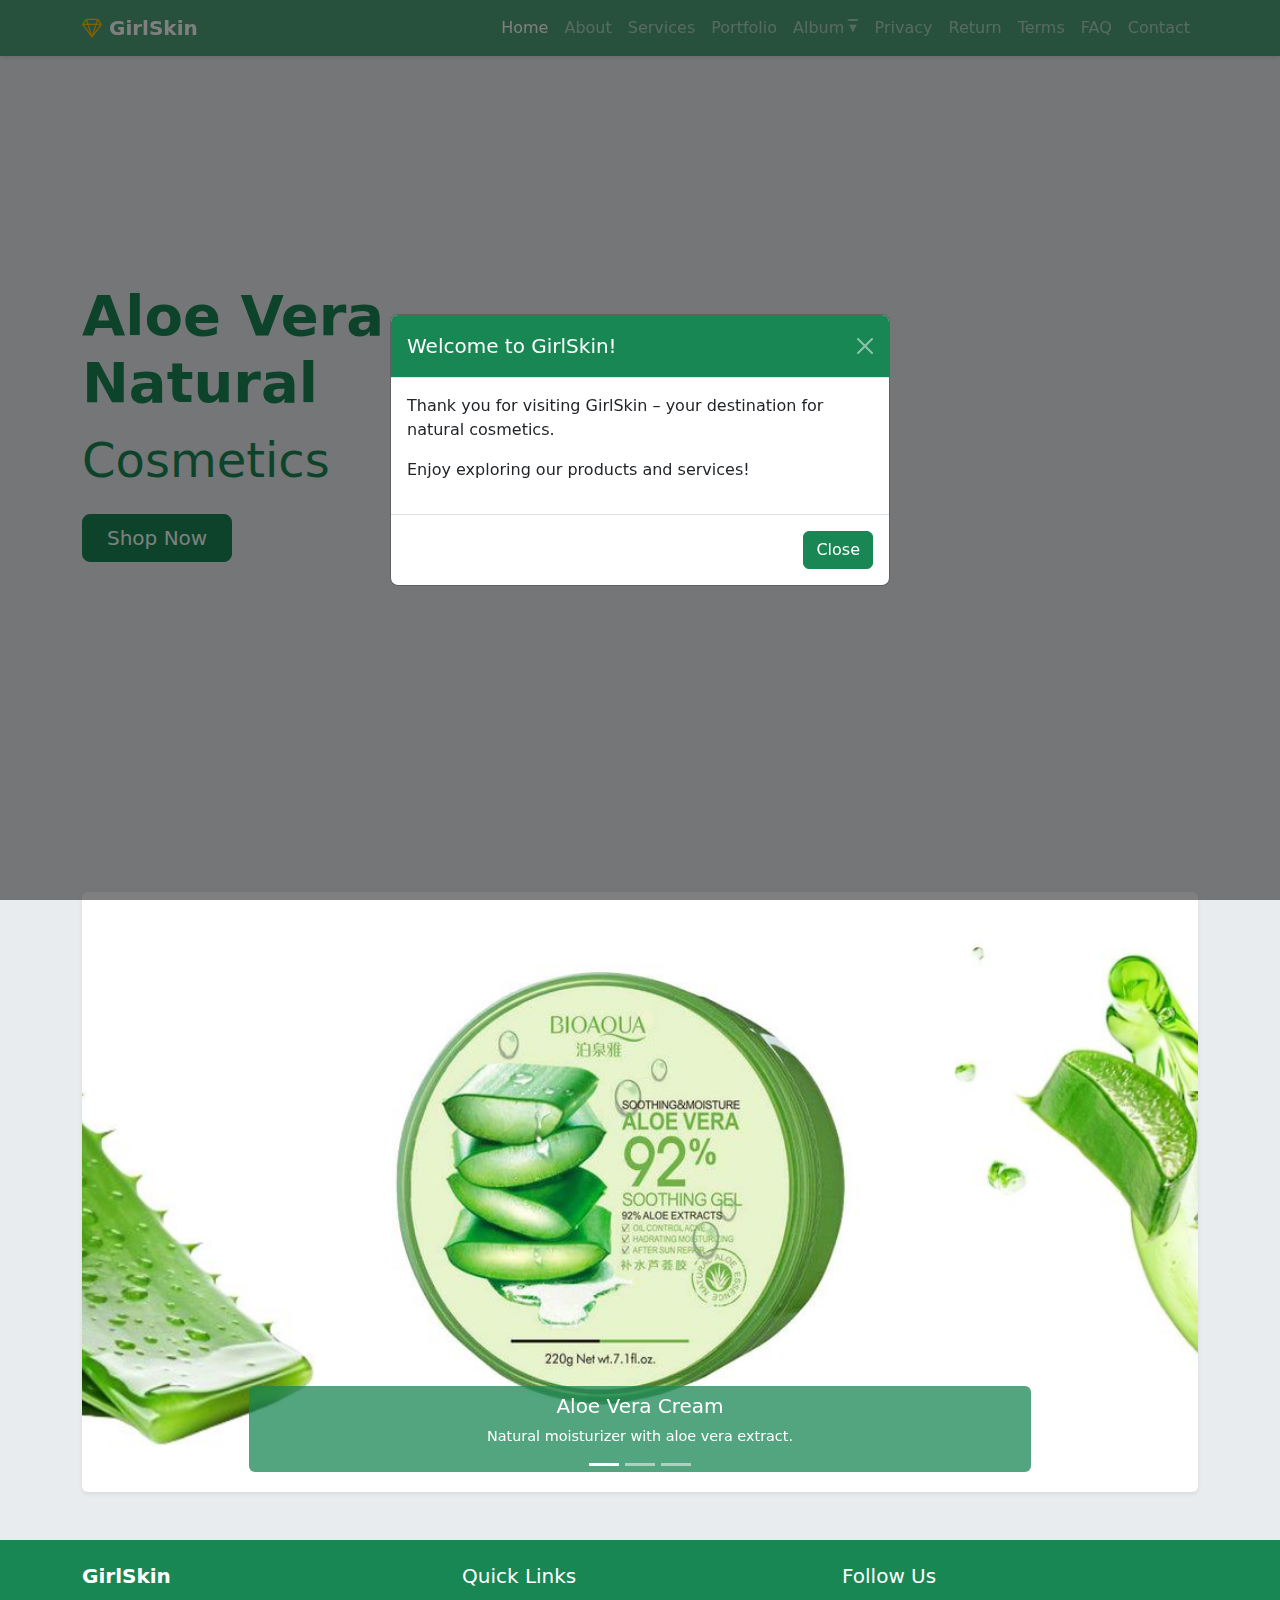
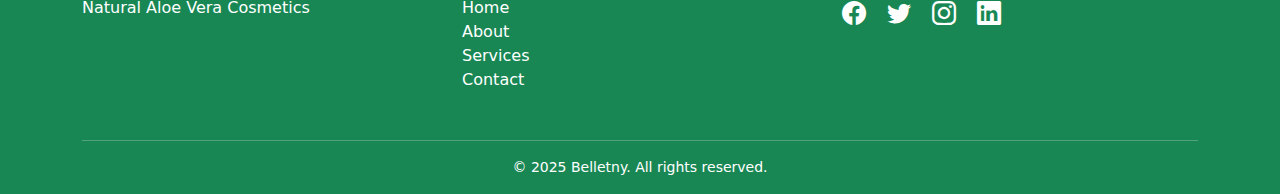
<file: index.html>
<!DOCTYPE html>
<html lang="en">
<head>
  <meta charset="UTF-8" />
  <meta name="viewport" content="width=device-width, initial-scale=1.0" />
  <title>GirlSkin - Home</title>
  <link href="https://cdn.jsdelivr.net/npm/bootstrap@5.3.0/dist/css/bootstrap.min.css" rel="stylesheet">
  <link href="https://cdn.jsdelivr.net/npm/bootstrap-icons@1.10.0/font/bootstrap-icons.css" rel="stylesheet">
  <link rel="stylesheet" href="css/style.css">

</head>
<body>

  <!-- Navbar -->
  <nav class="navbar navbar-expand-lg navbar-light navbar-dark bg-success bg-opacity-75 shadow-sm fixed-top">
    <div class="container">
      <a class="navbar-brand fw-bold text-white" href="index.html">
        <i class="bi bi-gem text-warning"></i> GirlSkin
      </a>
      <button class="navbar-toggler" type="button" data-bs-toggle="collapse" data-bs-target="#navbarNav">
        <span class="navbar-toggler-icon"></span>
      </button>
      <div class="collapse navbar-collapse justify-content-end" id="navbarNav">
         <ul class="navbar-nav">
          <li class="nav-item"><a class="nav-link active" href="index.html">Home</a></li>
          <li class="nav-item"><a class="nav-link" href="about.html">About</a></li>
          <li class="nav-item"><a class="nav-link" href="services.html">Services</a></li>
          <li class="nav-item"><a class="nav-link" href="portfolio.html">Portfolio</a></li>
           <li class="nav-item dropdown">
          <a class="nav-link dropdown-toggle" href="#">Album</a>
          <div class="dropdown-menu">
            <a href="album.html#aloe-vera">Aloe Vera</a>
            <a href="album.html#green-tea">Green Tea</a>
            <a href="album.html#snail-mucus" >Snail mucus</a>
          </div>
        </li>
          <li class="nav-item"><a class="nav-link" href="privacy.html">Privacy</a></li>
          <li class="nav-item"><a class="nav-link" href="return.html">Return</a></li>
          <li class="nav-item"><a class="nav-link" href="terms.html">Terms</a></li>
          <li class="nav-item"><a class="nav-link" href="faq.html">FAQ</a></li>
          <li class="nav-item"><a class="nav-link" href="contact.html">Contact</a></li>
        </ul>
      </div>
    </div>
  </nav>

  <main>
    <!-- Hero Section -->
    <section id="home" class="hero-section d-flex align-items-center">
      <div class="container">
        <div class="row align-items-center">
          <div class="col-lg-6">
            <h1 class="display-4 fw-bold mb-3 text-success">Aloe Vera Natural</h1>
            <h2 class="display-5 mb-4 text-success">Cosmetics</h2>
            <a href="contact.html" class="btn btn-success btn-lg px-4 py-2">Shop Now</a>
          </div>
          <div class="col-lg-6">
            <img src="imags/girrl skin.png" alt="Hero Image" class="img-fluid rounded-3 shadow-lg">
          </div>
        </div>
      </div>
    </section>

    <!-- Carousel Section -->
    <section class="container my-5">
      <div id="productCarousel" class="carousel slide" data-bs-ride="carousel">
        <div class="carousel-indicators">
          <button type="button" data-bs-target="#productCarousel" data-bs-slide-to="0" class="active" aria-current="true" aria-label="Slide 1"></button>
          <button type="button" data-bs-target="#productCarousel" data-bs-slide-to="1" aria-label="Slide 2"></button>
          <button type="button" data-bs-target="#productCarousel" data-bs-slide-to="2" aria-label="Slide 3"></button>
        </div>
        <div class="carousel-inner rounded shadow-sm">
          <div class="carousel-item active">
            <img src="imags/Face Careeee.png" class="d-block w-100" alt="Aloe Vera Cream">
            <div class="carousel-caption d-none d-md-block bg-success bg-opacity-75 rounded p-2">
              <h5>Aloe Vera Cream</h5>
              <p>Natural moisturizer with aloe vera extract.</p>
            </div>
          </div>
          <div class="carousel-item">
            <img src="imags/Untitled.png" class="d-block w-100" alt="Snail Repair BB Cream">
            <div class="carousel-caption d-none d-md-block bg-success bg-opacity-75 rounded p-2">
              <h5>Snail Repair BB Cream</h5>
              <p>Multitasking BB cream with high sun protection.</p>
            </div>
          </div>
          <div class="carousel-item">
            <img src="imags/TeaGreen.png" class="d-block w-100" alt="Green Tea Exfoliating Liquid">
            <div class="carousel-caption d-none d-md-block bg-success bg-opacity-75 rounded p-2">
              <h5>Green Tea Exfoliating Liquid</h5>
              <p>Lightweight exfoliating liquid with green tea enzyme.</p>
            </div>
          </div>
        </div>
        <button class="carousel-control-prev" type="button" data-bs-target="#productCarousel" data-bs-slide="prev">
          <span class="carousel-control-prev-icon" aria-hidden="true"></span>
          <span class="visually-hidden">Previous</span>
        </button>
        <button class="carousel-control-next" type="button" data-bs-target="#productCarousel" data-bs-slide="next">
          <span class="carousel-control-next-icon" aria-hidden="true"></span>
          <span class="visually-hidden">Next</span>
        </button>
      </div>
    </section>
  </main>

  <!-- مودال ترحيبي -->
  <div class="modal fade" id="welcomeModal" tabindex="-1" aria-labelledby="welcomeModalLabel" aria-hidden="true">
    <div class="modal-dialog modal-dialog-centered">
      <div class="modal-content">
        <div class="modal-header bg-success text-white">
          <h5 class="modal-title" id="welcomeModalLabel">Welcome to GirlSkin!</h5>
          <button type="button" class="btn-close btn-close-white" data-bs-dismiss="modal" aria-label="Close"></button>
        </div>
        <div class="modal-body">
          <p>Thank you for visiting GirlSkin – your destination for natural cosmetics.</p>
          <p>Enjoy exploring our products and services!</p>
        </div>
        <div class="modal-footer">
          <button type="button" class="btn btn-success" data-bs-dismiss="modal">Close</button>
        </div>
      </div>
    </div>
  </div>

  <footer class="bg-success text-white pt-4 pb-3 mt-5">
    <div class="container">
      <div class="row">
        
        <div class="col-md-4 mb-3">
          <h5 class="fw-bold"> GirlSkin</h5>
          <p>Natural Aloe Vera Cosmetics</p>
        </div>

     
        <div class="col-md-4 mb-3">
          <h5>Quick Links</h5>
          <ul class="list-unstyled">
            <li><a href="index.html" class="text-white text-decoration-none">Home</a></li>
            <li><a href="about.html" class="text-white text-decoration-none">About</a></li>
            <li><a href="services.html" class="text-white text-decoration-none">Services</a></li>
            <li><a href="contact.html" class="text-white text-decoration-none">Contact</a></li>
          </ul>
        </div>

      
        <div class="col-md-4 mb-3">
          <h5>Follow Us</h5>
          <a href="#" class="text-white fs-4 me-3"><i class="bi bi-facebook"></i></a>
          <a href="#" class="text-white fs-4 me-3"><i class="bi bi-twitter"></i></a>
          <a href="#" class="text-white fs-4 me-3"><i class="bi bi-instagram"></i></a>
          <a href="#" class="text-white fs-4"><i class="bi bi-linkedin"></i></a>
        </div>
      </div>
      <hr class="border-top border-light" />
      <div class="text-center small">
        &copy; 2025 Belletny. All rights reserved.
      </div>
    </div>
  </footer>

  <!-- Bootstrap JS Bundle -->
  <script src="https://cdn.jsdelivr.net/npm/bootstrap@5.3.0/dist/js/bootstrap.bundle.min.js"></script>

  <script>
    // افتح المودال تلقائياً عند تحميل الصفحة
    window.addEventListener('load', () => {
      let welcomeModal = new bootstrap.Modal(document.getElementById('welcomeModal'));
      welcomeModal.show();
    });
  </script>

</body>
</html>
</file>
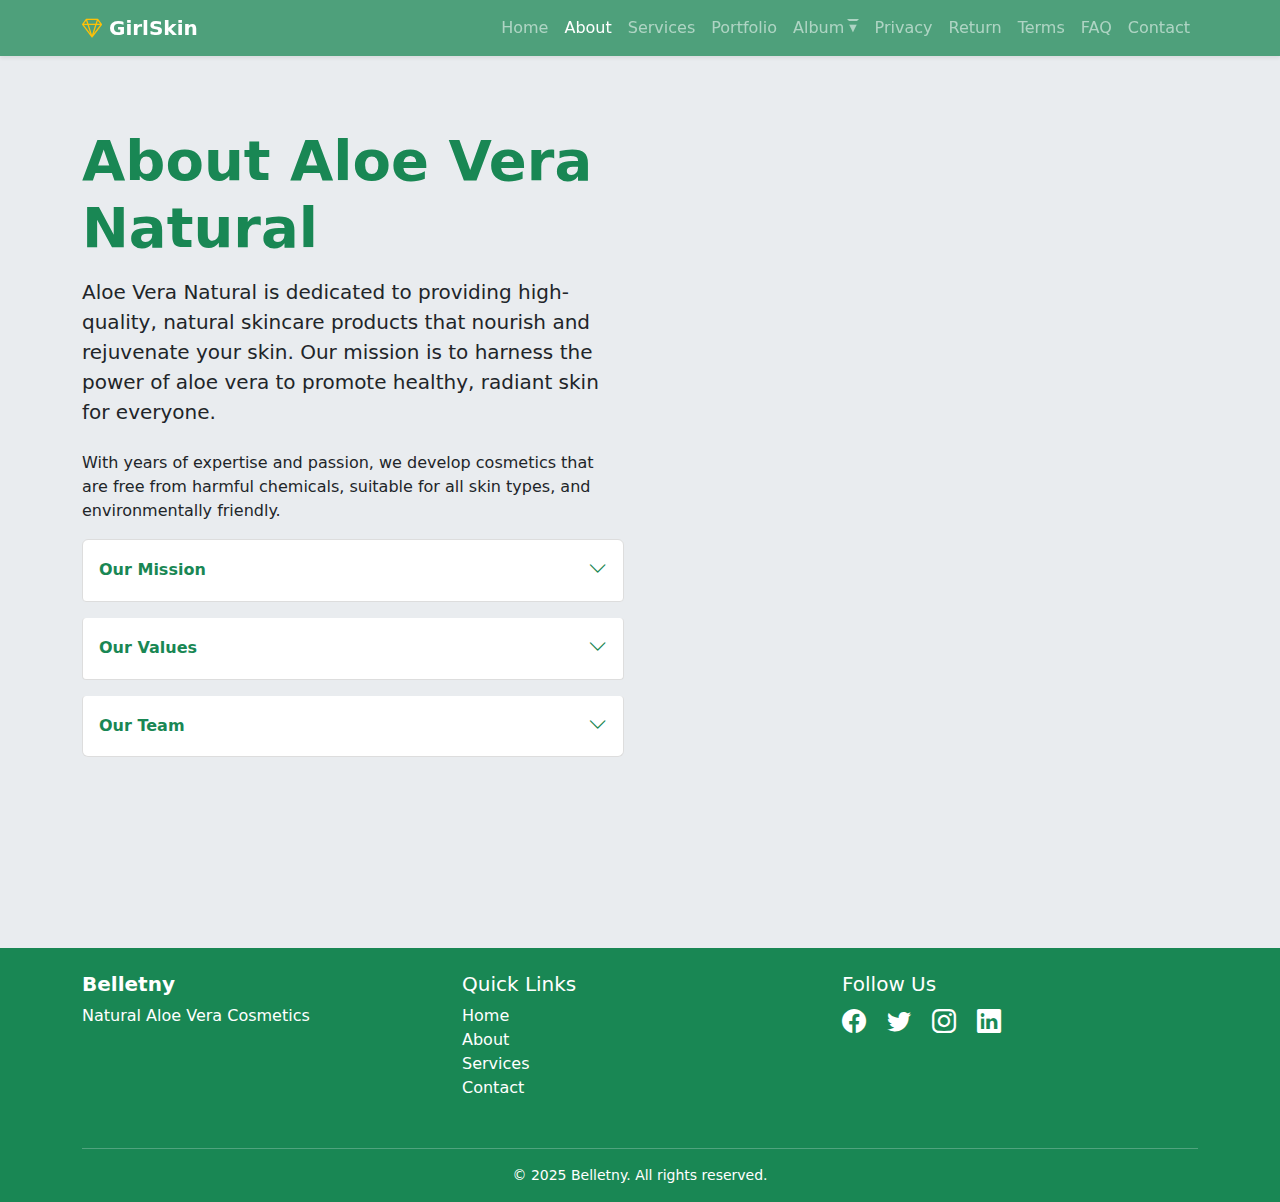
<file: about.html>
<!DOCTYPE html>
<html lang="en">
<head>
  <meta charset="UTF-8" />
  <meta name="viewport" content="width=device-width, initial-scale=1" />
  <title>About - Aloe Vera Natural</title>

  <link href="https://cdn.jsdelivr.net/npm/bootstrap@5.3.0/dist/css/bootstrap.min.css" rel="stylesheet" />

  <link href="https://cdn.jsdelivr.net/npm/bootstrap-icons@1.10.0/font/bootstrap-icons.css" rel="stylesheet" />

  <link rel="stylesheet" href="css/style.css">
</head>
<body>


  <nav class="navbar navbar-expand-lg navbar-light navbar-dark bg-success bg-opacity-75 shadow-sm fixed-top">
    <div class="container">
      <a class="navbar-brand fw-bold text-white" href="index.html">
        <i class="bi bi-gem text-warning"></i> GirlSkin
      </a>
      <button class="navbar-toggler" type="button" data-bs-toggle="collapse" data-bs-target="#navbarNav">
        <span class="navbar-toggler-icon"></span>
      </button>
      <div class="collapse navbar-collapse justify-content-end" id="navbarNav">
        <ul class="navbar-nav">
          <li class="nav-item"><a class="nav-link" href="index.html">Home</a></li>
<li class="nav-item"><a class="nav-link active" href="about.html">About</a></li>
          <li class="nav-item"><a class="nav-link" href="services.html">Services</a></li>
          <li class="nav-item"><a class="nav-link" href="portfolio.html">Portfolio</a></li>
           <li class="nav-item dropdown">
          <a class="nav-link dropdown-toggle" href="#">Album</a>
          <div class="dropdown-menu">
            <a href="album.html#aloe-vera">Aloe Vera</a>
            <a href="album.html#green-tea">Green Tea</a>
            <a href="album.html#snail-mucus" >Snail mucus</a>
          </div>
        </li>
          <li class="nav-item"><a class="nav-link" href="privacy.html">Privacy</a></li>
          <li class="nav-item"><a class="nav-link" href="return.html">Return</a></li>
          <li class="nav-item"><a class="nav-link" href="terms.html">Terms</a></li>
          <li class="nav-item"><a class="nav-link" href="faq.html">FAQ</a></li>
          <li class="nav-item"><a class="nav-link" href="contact.html">Contact</a></li>
        </ul>
      </div>
    </div>
  </nav>


  <section id="about" class="about-section d-flex align-items-center min-vh-100">
    <div class="container">
      <div class="row align-items-center">
        <div class="col-lg-6">
          <h1 class="display-4 fw-bold mb-3 text-success">About Aloe Vera Natural</h1>
          <p class="lead mb-4">
            Aloe Vera Natural is dedicated to providing high-quality, natural skincare products that nourish and rejuvenate your skin. 
            Our mission is to harness the power of aloe vera to promote healthy, radiant skin for everyone.
          </p>
          <p>
            With years of expertise and passion, we develop cosmetics that are free from harmful chemicals, suitable for all skin types, and environmentally friendly.
          </p>

        
          <div class="accordion">
            <div class="accordion-item">
              <input type="checkbox" id="mission" />
              <label for="mission">
                <span>Our Mission</span>
                <i class="bi bi-chevron-down"></i>
              </label>
              <div class="content">
                We strive to bring natural beauty to everyone by producing eco-friendly skincare products made from aloe vera and other organic ingredients.
              </div>
            </div>
            <div class="accordion-item">
              <input type="checkbox" id="values" />
              <label for="values">
                <span>Our Values</span>
                <i class="bi bi-chevron-down"></i>
              </label>
              <div class="content">
                Quality, transparency, sustainability, and customer satisfaction are at the core of everything we do.
              </div>
            </div>
            <div class="accordion-item">
              <input type="checkbox" id="team" />
              <label for="team">
                <span>Our Team</span>
                <i class="bi bi-chevron-down"></i>
              </label>
              <div class="content">
                A passionate group of skincare experts, botanists, and product developers committed to your skin’s health.
              </div>
            </div>
          </div>
        
        </div>

        <div class="col-lg-6">
          <img src="imags/Alovera gel.jpg" alt="About Aloe Vera" class="img-fluid rounded-3  shadow-lg">
        </div>
      </div>
    </div>
  </section>

<footer class="bg-success text-white pt-4 pb-3 mt-5">
  <div class="container">
    <div class="row">
  
      <div class="col-md-4 mb-3">
        <h5 class="fw-bold">Belletny</h5>
        <p>Natural Aloe Vera Cosmetics</p>
      </div>

     
      <div class="col-md-4 mb-3">
        <h5>Quick Links</h5>
        <ul class="list-unstyled">
          <li><a href="index.html" class="text-white text-decoration-none">Home</a></li>
          <li><a href="about.html" class="text-white text-decoration-none">About</a></li>
          <li><a href="services.html" class="text-white text-decoration-none">Services</a></li>
          <li><a href="contact.html" class="text-white text-decoration-none">Contact</a></li>
        </ul>
      </div>

     
      <div class="col-md-4 mb-3">
        <h5>Follow Us</h5>
        <a href="#" class="text-white fs-4 me-3"><i class="bi bi-facebook"></i></a>
        <a href="#" class="text-white fs-4 me-3"><i class="bi bi-twitter"></i></a>
        <a href="#" class="text-white fs-4 me-3"><i class="bi bi-instagram"></i></a>
        <a href="#" class="text-white fs-4"><i class="bi bi-linkedin"></i></a>
      </div>
    </div>
    <hr class="border-top border-light" />
    <div class="text-center small">
      &copy; 2025 Belletny. All rights reserved.
    </div>
  </div>
</footer>
<script src="https://cdn.jsdelivr.net/npm/bootstrap@5.3.0/dist/js/bootstrap.bundle.min.js"></script>

</body>
</html>
</file>
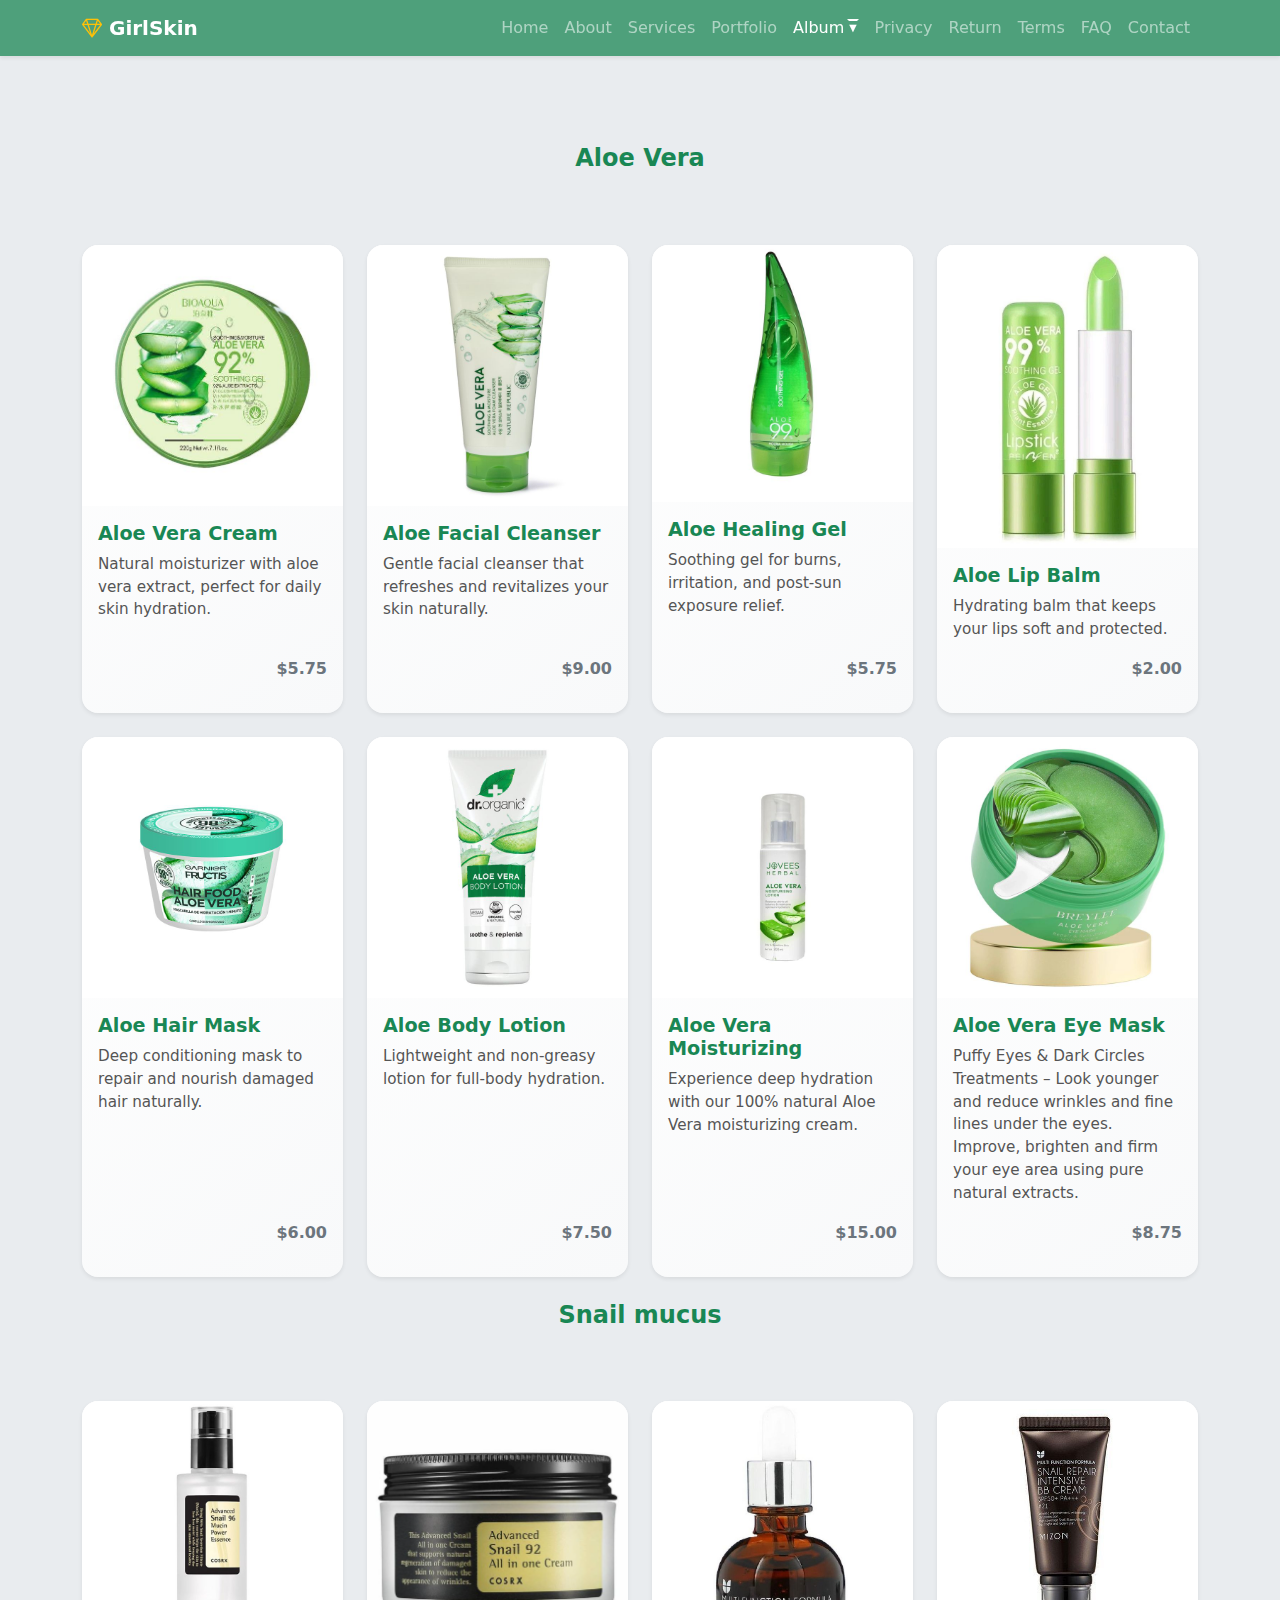
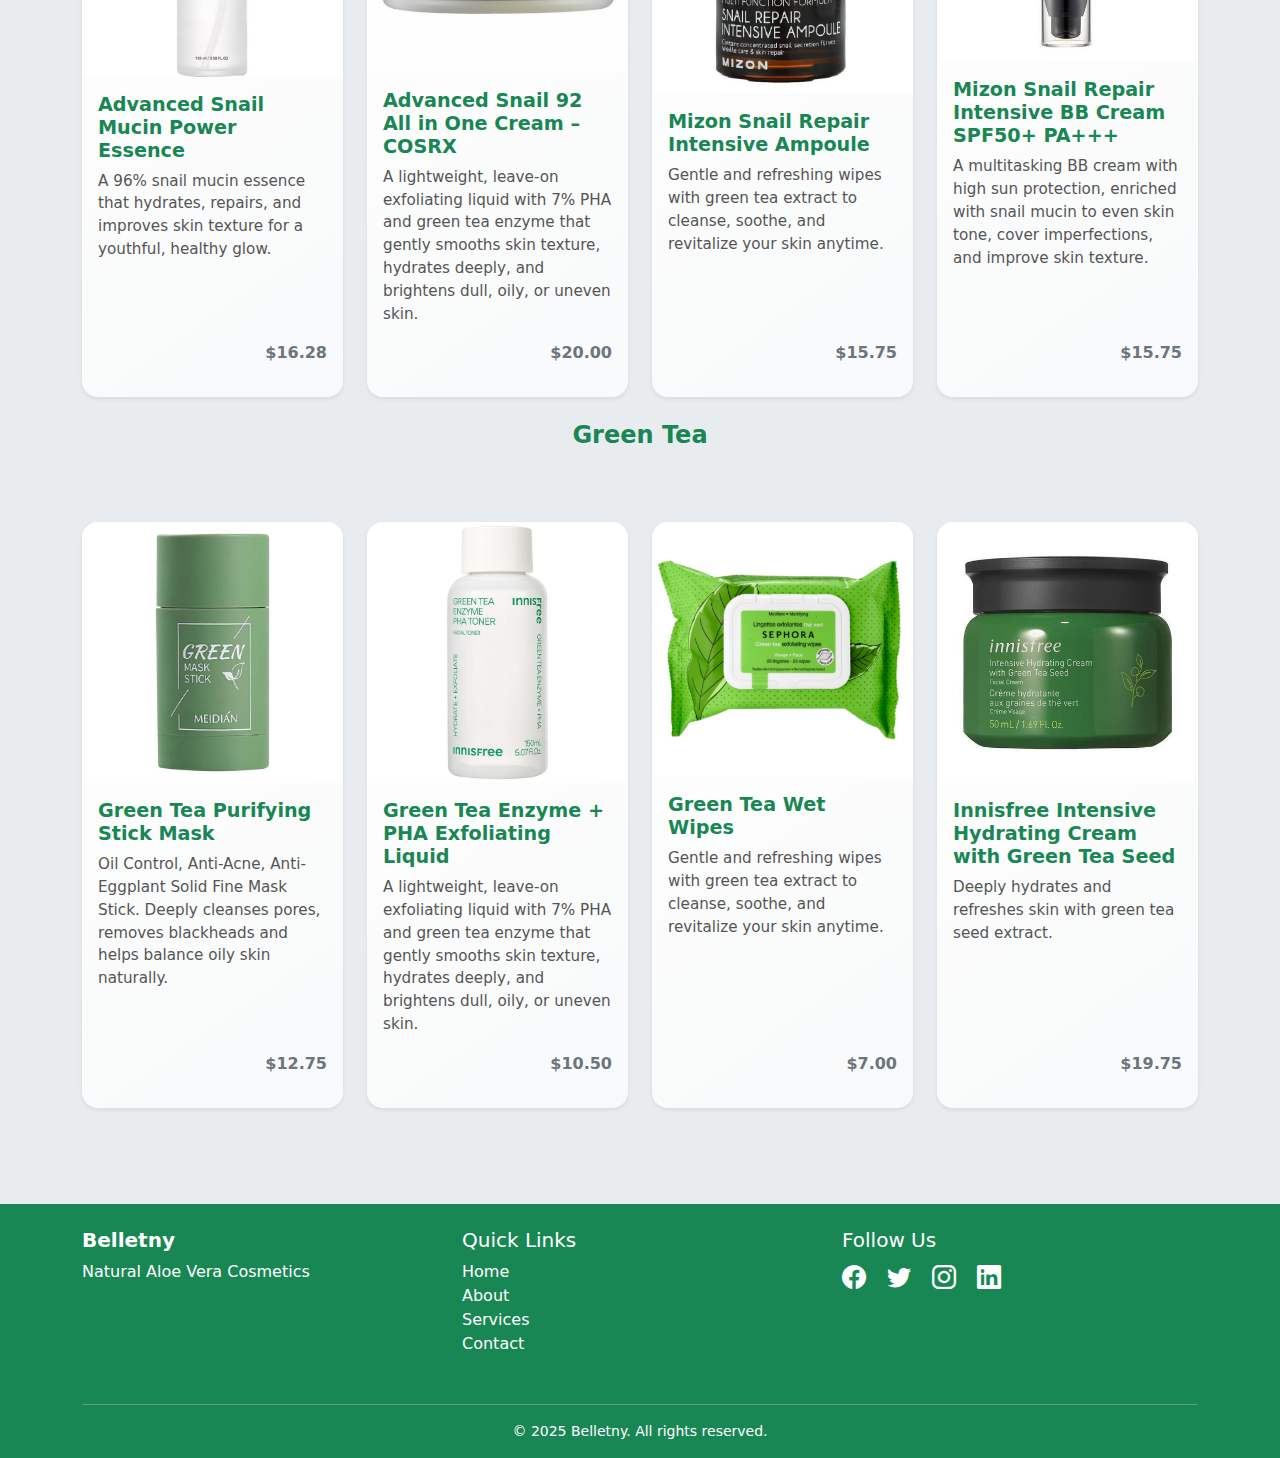
<file: album.html>
<!DOCTYPE html>
<html lang="en">
<head>
  <meta charset="UTF-8" />
  <meta name="viewport" content="width=device-width, initial-scale=1.0" />
  <title>GirlSkin - Album</title>
  <link href="https://cdn.jsdelivr.net/npm/bootstrap@5.3.0/dist/css/bootstrap.min.css" rel="stylesheet">
  <link href="https://cdn.jsdelivr.net/npm/bootstrap-icons@1.10.0/font/bootstrap-icons.css" rel="stylesheet">
  <link rel="stylesheet" href="css/style.css" />
</head>
<body>

<!-- Navbar -->
<nav class="navbar navbar-expand-lg navbar-light navbar-dark bg-success bg-opacity-75 shadow-sm fixed-top">
  <div class="container">
    <a class="navbar-brand fw-bold text-white" href="index.html">
      <i class="bi bi-gem text-warning"></i> GirlSkin
    </a>
    <button class="navbar-toggler" type="button" data-bs-toggle="collapse" data-bs-target="#navbarNav">
      <span class="navbar-toggler-icon"></span>
    </button>
    <div class="collapse navbar-collapse justify-content-end" id="navbarNav">
      <ul class="navbar-nav">
        <li class="nav-item"><a class="nav-link" href="index.html">Home</a></li>
        <li class="nav-item"><a class="nav-link" href="about.html">About</a></li>
        <li class="nav-item"><a class="nav-link" href="services.html">Services</a></li>
        <li class="nav-item"><a class="nav-link" href="portfolio.html">Portfolio</a></li>
         <li class="nav-item dropdown">
          <a class="nav-link dropdown-toggle nav-link active" href="#">Album</a>
          <div class="dropdown-menu">
            <a href="album.html#aloe-vera">Aloe Vera</a>
            <a href="album.html#green-tea">Green Tea</a>
            <a href="album.html#snail-mucus" >Snail mucus</a>
          </div>
        </li>

        <li class="nav-item"><a class="nav-link" href="privacy.html">Privacy</a></li>
        <li class="nav-item"><a class="nav-link" href="return.html">Return</a></li>
        <li class="nav-item"><a class="nav-link" href="terms.html">Terms</a></li>
        <li class="nav-item"><a class="nav-link" href="faq.html">FAQ</a></li>
        <li class="nav-item"><a class="nav-link" href="contact.html">Contact</a></li>
      </ul>
    </div>
  </div>
</nav>
<section class="pt-5 mt-5" >
  <div class="container py-5">
    <div class="row g-4">
     <h4 id="aloe-vera" class="text-center fw-bold text-success mb-5">Aloe Vera</h4>
      <!-- Item 1 -->
      <div class="col-md-3">
        <div class="card shadow-sm h-100">
          <img src="imags/Aloe Vera Cream.png" class="card-img-top" alt="Product 1">
          <div class="card-body d-flex flex-column">
            <h5 class="card-title text-success">Aloe Vera Cream</h5>
            <p class="card-text">Natural moisturizer with aloe vera extract, perfect for daily skin hydration.</p>
            <p class="fw-bold text-end text-secondary mt-auto">$5.75</p>

          </div>
        </div>
      </div>

      <!-- Item 2 -->
      <div class="col-md-3">
        <div class="card shadow-sm h-100">
          <img src="imags\Aloe Facial Cleanser.png" class="card-img-top" alt="Product 2">
          <div class="card-body d-flex flex-column">
            <h5 class="card-title text-success">Aloe Facial Cleanser</h5>
            <p class="card-text">Gentle facial cleanser that refreshes and revitalizes your skin naturally.</p>
            <p class="fw-bold text-end text-secondary mt-auto">$9.00</p>

          </div>
        </div>
      </div>

      <!-- Item 3 -->
      <div class="col-md-3">
        <div class="card shadow-sm h-100">
          <img src="imags/Aloe Healing Gel.png" class="card-img-top" alt="Product 3">
          <div class="card-body d-flex flex-column">
            <h5 class="card-title text-success">Aloe Healing Gel</h5>
            <p class="card-text">Soothing gel for burns, irritation, and post-sun exposure relief.</p>
            <p class="fw-bold text-end text-secondary mt-auto">$5.75</p>

          </div>
        </div>
      </div>

      <!-- Item 4 -->
      <div class="col-md-3">
        <div class="card shadow-sm h-100">
          <img src="imags/Aloe Lip Balm.png" class="card-img-top" alt="Product 4">
          <div class="card-body d-flex flex-column">
            <h5 class="card-title text-success">Aloe Lip Balm</h5>
            <p class="card-text">Hydrating balm that keeps your lips soft and protected.</p>
            <p class="fw-bold text-end text-secondary mt-auto">$2.00</p>

          </div>
        </div>
      </div>

      <!-- Item 5 -->
      <div class="col-md-3">
        <div class="card shadow-sm h-100">
          <img src="imags/Aloe Hair Mask.png" class="card-img-top" alt="Product 5">
          <div class="card-body d-flex flex-column">
            <h5 class="card-title text-success">Aloe Hair Mask</h5>
            <p class="card-text">Deep conditioning mask to repair and nourish damaged hair naturally.</p>
            <p class="fw-bold text-end text-secondary mt-auto">$6.00</p>

          </div>
        </div>
      </div>

      <!-- Item 6 -->
      <div class="col-md-3">
        <div class="card shadow-sm h-100">
          <img src="imags/Aloe Body Lotion.png" class="card-img-top" alt="Product 6">
          <div class="card-body d-flex flex-column">
            <h5 class="card-title text-success">Aloe Body Lotion</h5>
            <p class="card-text">Lightweight and non-greasy lotion for full-body hydration.</p>
            <p class="fw-bold text-end text-secondary mt-auto">$7.50</p>

          </div>
        </div>
      </div>
       <div class="col-md-3">
        <div class="card shadow-sm h-100">
          <img src="imags/Aloe Vera Moisturizing.png" class="card-img-top" alt="Product 6">
          <div class="card-body d-flex flex-column">
            <h5 class="card-title text-success">Aloe Vera Moisturizing</h5>
            <p class="card-text">Experience deep hydration with our 100% natural Aloe Vera moisturizing cream.</p>
            <p class="fw-bold text-end text-secondary mt-auto">$15.00</p>

          </div>
        </div>
      </div>
       <div class="col-md-3">
        <div class="card shadow-sm h-100">
          <img src="imags/Aloe Vera Eye Mask .png" class="card-img-top" alt="Product 6">
          <div class="card-body d-flex flex-column">
            <h5 class="card-title text-success">Aloe Vera Eye Mask </h5>
            <p class="card-text">      Puffy Eyes & Dark Circles Treatments – Look younger and reduce wrinkles and fine lines under the eyes. Improve, brighten and firm your eye area using pure natural extracts.</p>
            <p class="fw-bold text-end text-secondary mt-auto">$8.75</p>

          </div>
        </div>
      </div>



<h4 id="snail-mucus"  class="text-center fw-bold text-success mb-5">Snail mucus</h4>
      <!-- Item 1 -->
      <div class="col-md-3">
        <div class="card shadow-sm h-100">
          <img src="imags/Advanced Snail Mucin Power Essence.png" class="card-img-top" alt="Product 1">
          <div class="card-body d-flex flex-column">
            <h5 class="card-title text-success">Advanced Snail Mucin Power Essence</h5>
            <p class="card-text"> A 96% snail mucin essence that hydrates, repairs, and improves skin texture for a youthful, healthy glow.</p>
            <p class="fw-bold text-end text-secondary mt-auto">$16.28</p>

          </div>
        </div>
      </div>

      <!-- Item 2 -->
      <div class="col-md-3">
        <div class="card shadow-sm h-100">
          <img src="imags\Advanced Snail 92 All in One Cream – COSRX.png" class="card-img-top" alt="Product 2">
          <div class="card-body d-flex flex-column">
            <h5 class="card-title text-success">Advanced Snail 92 All in One Cream – COSRX</h5>
            <p class="card-text">A lightweight, leave-on exfoliating liquid with 7% PHA and green tea enzyme that gently smooths skin texture, hydrates deeply, and brightens dull, oily, or uneven skin.</p>
            <p class="fw-bold text-end text-secondary mt-auto">$20.00</p>

          </div>
        </div>
      </div>

      <!-- Item 3 -->
      <div class="col-md-3">
        <div class="card shadow-sm h-100">
          <img src="imags/Mizon Snail Repair Intensive Ampoule.png" class="card-img-top" alt="Product 3">
          <div class="card-body d-flex flex-column">
            <h5 class="card-title text-success">Mizon Snail Repair Intensive Ampoule</h5>
            <p class="card-text">Gentle and refreshing wipes with green tea extract to cleanse, soothe, and revitalize your skin anytime.</p>
            <p class="fw-bold text-end text-secondary mt-auto">$15.75</p>

          </div>
        </div>
      </div>

      <!-- Item 4 -->
      <div class="col-md-3">
        <div class="card shadow-sm h-100">
          <img src="imags/Mizon Snail Repair Intensive BB Cream SPF50+ PA+++.png" class="card-img-top" alt="Product 3">
          <div class="card-body d-flex flex-column">
            <h5 class="card-title text-success">Mizon Snail Repair Intensive BB Cream SPF50+ PA+++</h5>
            <p class="card-text">A multitasking BB cream with high sun protection, enriched with snail mucin to even skin tone, cover imperfections, and improve skin texture.</p>
            <p class="fw-bold text-end text-secondary mt-auto">$15.75</p>

          </div>
        </div>
      </div>


      
<h4 id="green-tea" class="text-center fw-bold text-success mb-5">Green Tea</h4>
 <!-- Item 1 -->
<div class="col-md-3">
  <div class="card shadow-sm h-100">
    <img src="imags/Green Tea Purifying Stick Mask.png" class="card-img-top" alt="Product 1">
    <div class="card-body d-flex flex-column">
      <h5 class="card-title text-success">Green Tea Purifying Stick Mask</h5>
      <p class="card-text">
        Oil Control, Anti-Acne, Anti-Eggplant Solid Fine Mask Stick. Deeply cleanses pores, removes blackheads and helps balance oily skin naturally.
      </p>
      <p class="fw-bold text-end text-secondary mt-auto">$12.75</p>
    </div>
  </div>
</div>

<!-- Item 2 -->
<div class="col-md-3">
  <div class="card shadow-sm h-100">
    <img src="imags/Green Tea Enzyme + PHA Exfoliating Liquid.png" class="card-img-top" alt="Product 2">
    <div class="card-body d-flex flex-column">
      <h5 class="card-title text-success">Green Tea Enzyme + PHA Exfoliating Liquid</h5>
      <p class="card-text">
        A lightweight, leave-on exfoliating liquid with 7% PHA and green tea enzyme that gently smooths skin texture, hydrates deeply, and brightens dull, oily, or uneven skin.
      </p>
      <p class="fw-bold text-end text-secondary mt-auto">$10.50</p>
    </div>
  </div>
</div>

<!-- Item 3 -->
<div class="col-md-3">
  <div class="card shadow-sm h-100">
    <img src="imags/Green Tea Wet Wipes.png" class="card-img-top" alt="Product 3">
    <div class="card-body d-flex flex-column">
      <h5 class="card-title text-success">Green Tea Wet Wipes</h5>
      <p class="card-text">
        Gentle and refreshing wipes with green tea extract to cleanse, soothe, and revitalize your skin anytime.
      </p>
      <p class="fw-bold text-end text-secondary mt-auto">$7.00</p>
    </div>
  </div>
</div>

<!-- Item 4 -->
<div class="col-md-3">
  <div class="card shadow-sm h-100">
    <img src="imags/Cream with Green Tea Seed.png" class="card-img-top" alt="Product 4">
    <div class="card-body d-flex flex-column">
      <h5 class="card-title text-success">Innisfree Intensive Hydrating Cream with Green Tea Seed</h5>
      <p class="card-text">
        Deeply hydrates and refreshes skin with green tea seed extract.
      </p>
      <p class="fw-bold text-end text-secondary mt-auto">$19.75</p>
    </div>
  </div>
</div>


    </div>
  </div>
</section>

<!-- Footer -->
<footer class="bg-success text-white pt-4 pb-3 mt-5">
  <div class="container">
    <div class="row">
      <div class="col-md-4 mb-3">
        <h5 class="fw-bold">Belletny</h5>
        <p>Natural Aloe Vera Cosmetics</p>
      </div>
      <div class="col-md-4 mb-3">
        <h5>Quick Links</h5>
        <ul class="list-unstyled">
          <li><a href="index.html" class="text-white text-decoration-none">Home</a></li>
          <li><a href="about.html" class="text-white text-decoration-none">About</a></li>
          <li><a href="services.html" class="text-white text-decoration-none">Services</a></li>
          <li><a href="contact.html" class="text-white text-decoration-none">Contact</a></li>
        </ul>
      </div>
      <div class="col-md-4 mb-3">
        <h5>Follow Us</h5>
        <a href="#" class="text-white fs-4 me-3"><i class="bi bi-facebook"></i></a>
        <a href="#" class="text-white fs-4 me-3"><i class="bi bi-twitter"></i></a>
        <a href="#" class="text-white fs-4 me-3"><i class="bi bi-instagram"></i></a>
        <a href="#" class="text-white fs-4"><i class="bi bi-linkedin"></i></a>
      </div>
    </div>
    <hr class="border-top border-light" />
    <div class="text-center small">
      &copy; 2025 Belletny. All rights reserved.
    </div>
  </div>
</footer>
<script src="https://cdn.jsdelivr.net/npm/bootstrap@5.3.0/dist/js/bootstrap.bundle.min.js"></script>

</body>
</html>
</file>
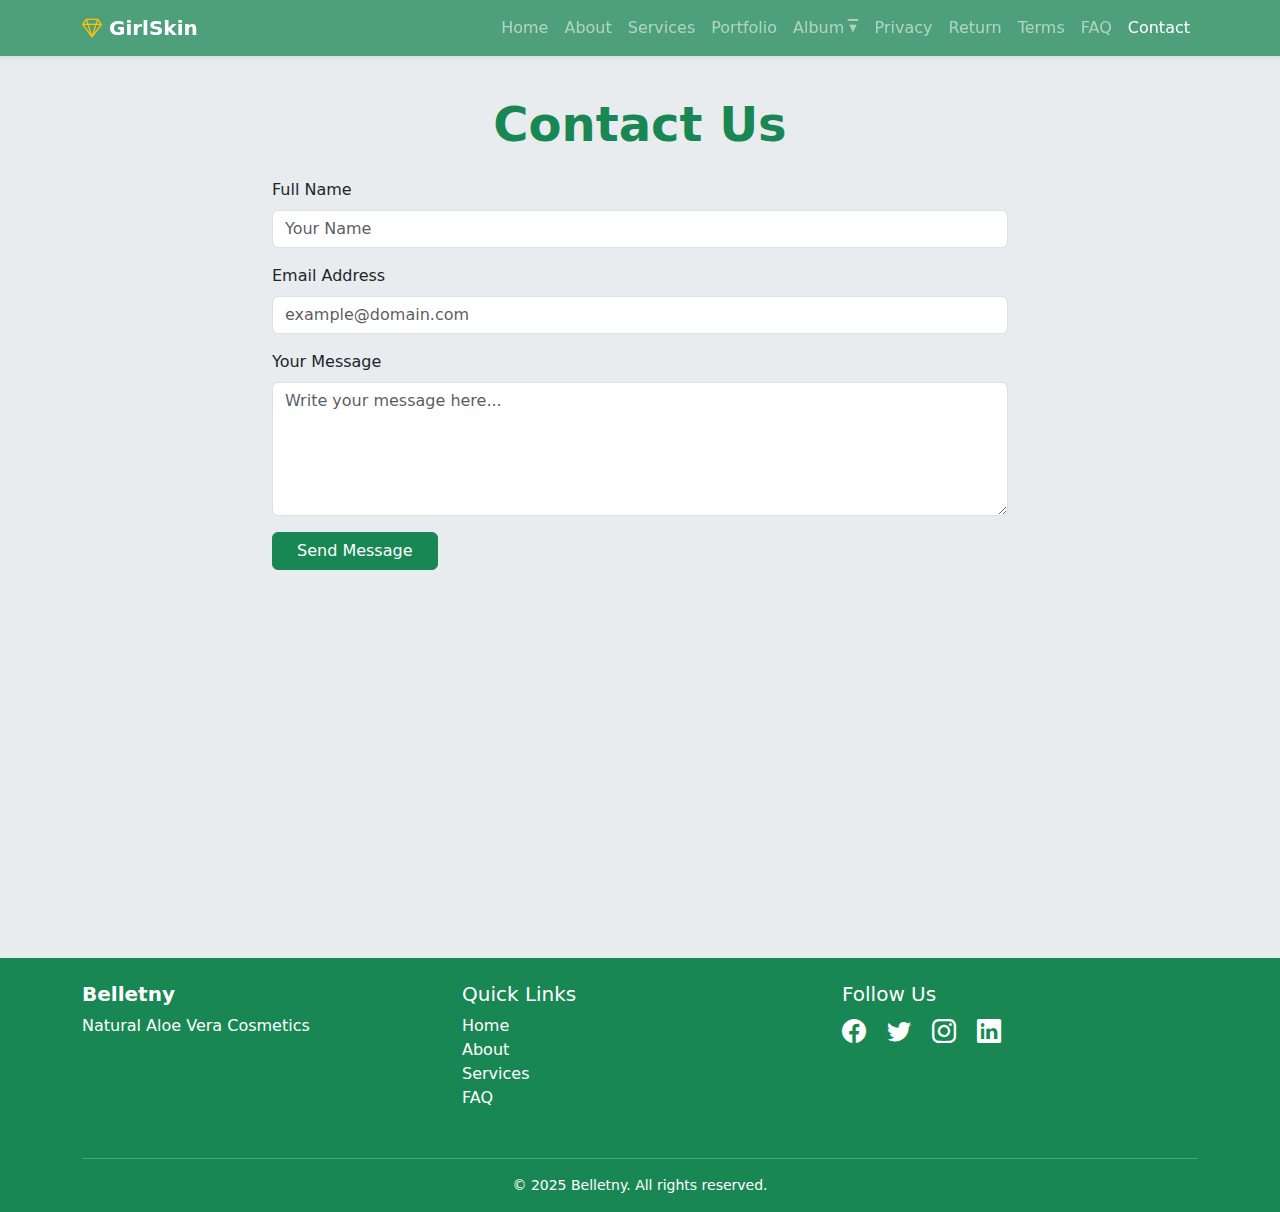
<file: contact.html>
<!DOCTYPE html>
<html lang="en">
<head>
  <meta charset="UTF-8" />
  <meta name="viewport" content="width=device-width, initial-scale=1" />
  <title>GirlSkin - Contact</title>
  <link href="https://cdn.jsdelivr.net/npm/bootstrap@5.3.0/dist/css/bootstrap.min.css" rel="stylesheet" />
  <link href="https://cdn.jsdelivr.net/npm/bootstrap-icons@1.10.0/font/bootstrap-icons.css" rel="stylesheet" />
  <link rel="stylesheet" href="css/style.css" />
</head>
<body class="page-wrapper d-flex flex-column min-vh-100">

<!-- Navbar -->
<nav class="navbar navbar-expand-lg navbar-dark bg-success bg-opacity-75 shadow-sm fixed-top">
  <div class="container">
    <a class="navbar-brand fw-bold text-white" href="index.html">
      <i class="bi bi-gem text-warning"></i> GirlSkin
    </a>
    <button class="navbar-toggler" type="button" data-bs-toggle="collapse" data-bs-target="#navbarNav">
      <span class="navbar-toggler-icon"></span>
    </button>
    <div class="collapse navbar-collapse justify-content-end" id="navbarNav">
      <ul class="navbar-nav">
        <li class="nav-item"><a class="nav-link" href="index.html">Home</a></li>
        <li class="nav-item"><a class="nav-link" href="about.html">About</a></li>
        <li class="nav-item"><a class="nav-link" href="services.html">Services</a></li>
        <li class="nav-item"><a class="nav-link" href="portfolio.html">Portfolio</a></li>
         <li class="nav-item dropdown">
          <a class="nav-link dropdown-toggle" href="#">Album</a>
          <div class="dropdown-menu">
            <a href="album.html#aloe-vera">Aloe Vera</a>
            <a href="album.html#green-tea">Green Tea</a>
            <a href="album.html#snail-mucus" >Snail mucus</a>
          </div>
        </li>
        <li class="nav-item"><a class="nav-link" href="privacy.html">Privacy</a></li>
        <li class="nav-item"><a class="nav-link" href="return.html">Return</a></li>
        <li class="nav-item"><a class="nav-link" href="terms.html">Terms</a></li>
        <li class="nav-item"><a class="nav-link" href="faq.html">FAQ</a></li>
        <li class="nav-item"><a class="nav-link active" href="contact.html">Contact</a></li>
      </ul>
    </div>
  </div>
</nav>

<!-- Contact Section -->
<main class="flex-grow-1">
  <section class="container contact-section pt-5 mt-5">
    <h2 class="display-5 fw-bold text-success mb-4 text-center">Contact Us</h2>

    <div class="row justify-content-center">
      <div class="col-md-8">
        <form>
          <div class="mb-3">
            <label for="name" class="form-label">Full Name</label>
            <input type="text" id="name" class="form-control" placeholder="Your Name" required />
          </div>

          <div class="mb-3">
            <label for="email" class="form-label">Email Address</label>
            <input type="email" id="email" class="form-control" placeholder="example@domain.com" required />
          </div>

          <div class="mb-3">
            <label for="message" class="form-label">Your Message</label>
            <textarea id="message" class="form-control" rows="5" placeholder="Write your message here..." required></textarea>
          </div>

          <button type="submit" class="btn btn-success px-4">Send Message</button>
        </form>
      </div>
    </div>
  </section>
</main>

<!-- Footer -->
<footer class="bg-success text-white pt-4 pb-3 mt-5">
  <div class="container">
    <div class="row">
      <div class="col-md-4 mb-3">
        <h5 class="fw-bold">Belletny</h5>
        <p>Natural Aloe Vera Cosmetics</p>
      </div>
      <div class="col-md-4 mb-3">
        <h5>Quick Links</h5>
        <ul class="list-unstyled">
          <li><a href="index.html" class="text-white text-decoration-none">Home</a></li>
          <li><a href="about.html" class="text-white text-decoration-none">About</a></li>
          <li><a href="services.html" class="text-white text-decoration-none">Services</a></li>
          <li><a href="faq.html" class="text-white text-decoration-none">FAQ</a></li>
        </ul>
      </div>
      <div class="col-md-4 mb-3">
        <h5>Follow Us</h5>
        <a href="#" class="text-white fs-4 me-3"><i class="bi bi-facebook"></i></a>
        <a href="#" class="text-white fs-4 me-3"><i class="bi bi-twitter"></i></a>
        <a href="#" class="text-white fs-4 me-3"><i class="bi bi-instagram"></i></a>
        <a href="#" class="text-white fs-4"><i class="bi bi-linkedin"></i></a>
      </div>
    </div>
    <hr class="border-top border-light" />
    <div class="text-center small">&copy; 2025 Belletny. All rights reserved.</div>
  </div>
</footer>
<script src="https://cdn.jsdelivr.net/npm/bootstrap@5.3.0/dist/js/bootstrap.bundle.min.js"></script>

</body>
</html>
</file>
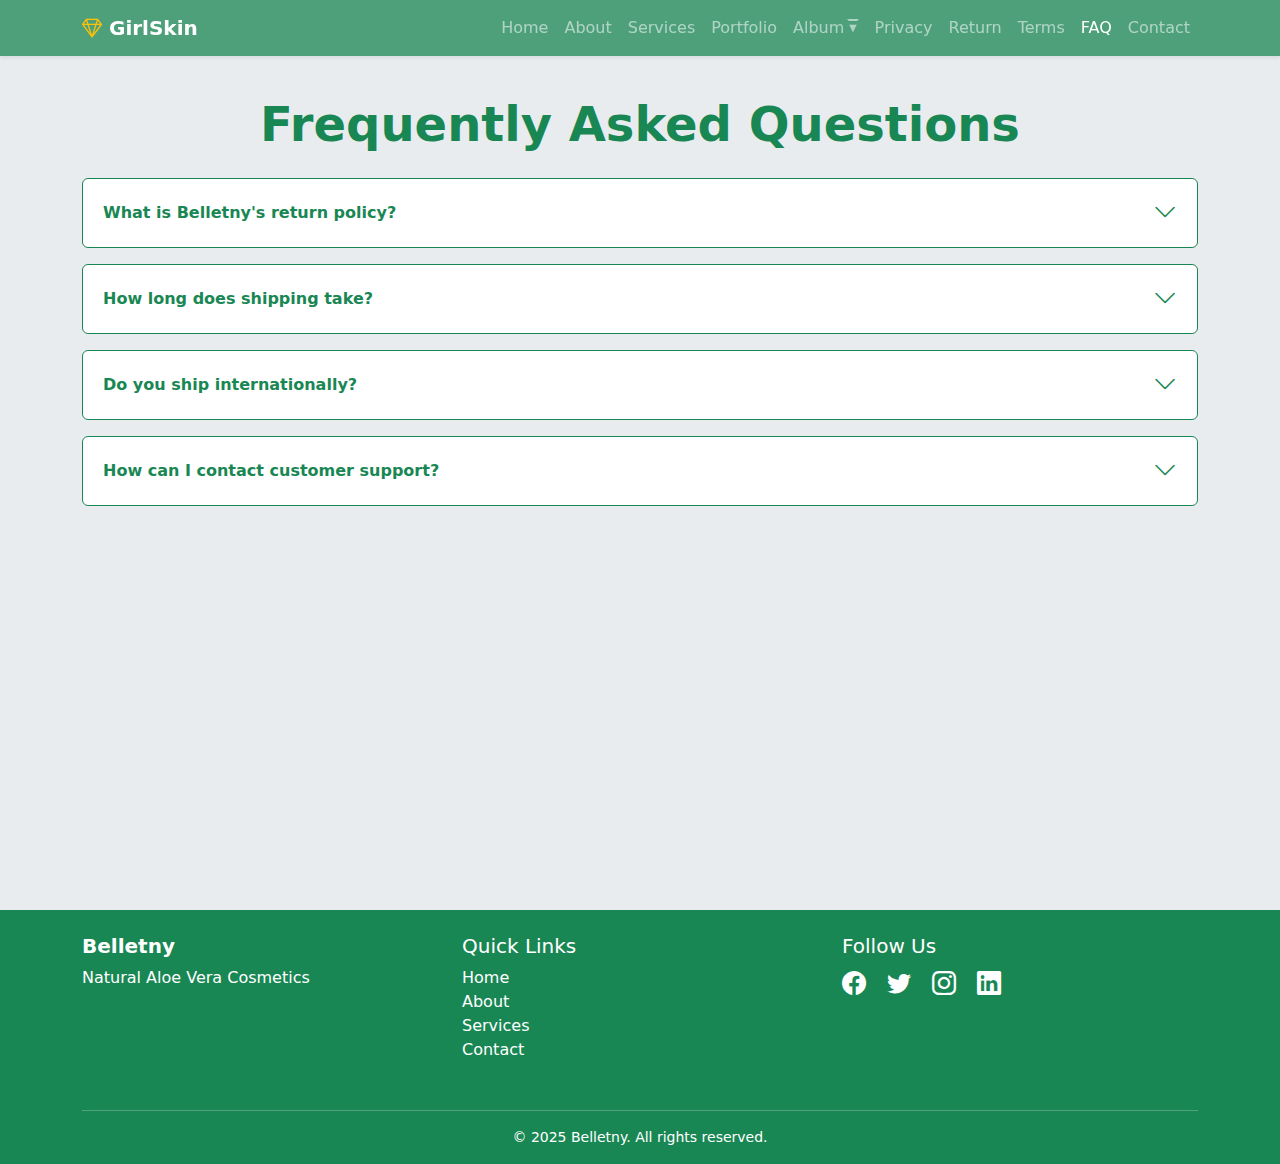
<file: faq.html>
<!DOCTYPE html>
<html lang="en">
<head>
  <meta charset="UTF-8" />
  <meta name="viewport" content="width=device-width, initial-scale=1" />
  <title>GirlSkin - FAQ</title>
  <link href="https://cdn.jsdelivr.net/npm/bootstrap@5.3.0/dist/css/bootstrap.min.css" rel="stylesheet" />
  <link href="https://cdn.jsdelivr.net/npm/bootstrap-icons@1.10.0/font/bootstrap-icons.css" rel="stylesheet" />
  <link rel="stylesheet" href="css/style.css" />
</head>
<body class="page-wrapper d-flex flex-column min-vh-100">

<!-- Navbar -->
<nav class="navbar navbar-expand-lg navbar-dark bg-success bg-opacity-75 shadow-sm fixed-top">
  <div class="container">
    <a class="navbar-brand fw-bold text-white" href="index.html">
      <i class="bi bi-gem text-warning"></i> GirlSkin
    </a>
    <button class="navbar-toggler" type="button" data-bs-toggle="collapse" data-bs-target="#navbarNav">
      <span class="navbar-toggler-icon"></span>
    </button>
    <div class="collapse navbar-collapse justify-content-end" id="navbarNav">
      <ul class="navbar-nav">
        <li class="nav-item"><a class="nav-link" href="index.html">Home</a></li>
        <li class="nav-item"><a class="nav-link" href="about.html">About</a></li>
        <li class="nav-item"><a class="nav-link" href="services.html">Services</a></li>
        <li class="nav-item"><a class="nav-link" href="portfolio.html">Portfolio</a></li>
         <li class="nav-item dropdown">
          <a class="nav-link dropdown-toggle" href="#">Album</a>
          <div class="dropdown-menu">
            <a href="album.html#aloe-vera">Aloe Vera</a>
            <a href="album.html#green-tea">Green Tea</a>
            <a href="album.html#snail-mucus" >Snail mucus</a>
          </div>
        </li>
        <li class="nav-item"><a class="nav-link" href="privacy.html">Privacy</a></li>
        <li class="nav-item"><a class="nav-link" href="return.html">Return</a></li>
        <li class="nav-item"><a class="nav-link" href="terms.html">Terms</a></li>
        <li class="nav-item"><a class="nav-link active" href="faq.html">FAQ</a></li>
        <li class="nav-item"><a class="nav-link" href="contact.html">Contact</a></li>
      </ul>
    </div>
  </div>
</nav>

<!-- Main Content -->
<main class="flex-grow-1 faq-section">
  <section class="container pt-5 mt-5">
    <h2 class="display-5 fw-bold text-success mb-4 text-center">Frequently Asked Questions</h2>

    <section class="faq-item w-100 mb-3">
      <input type="checkbox" id="q1" />
      <label class="faq-label" for="q1">
        What is Belletny's return policy?
        <i class="bi bi-chevron-down icon"></i>
      </label>
      <div class="faq-content">
        <p>Items must be returned within 30 days of receipt in their original condition. Please refer to our Return Policy page for more details.</p>
      </div>
    </section>

    <section class="faq-item w-100 mb-3">
      <input type="checkbox" id="q2" />
      <label class="faq-label" for="q2">
        How long does shipping take?
        <i class="bi bi-chevron-down icon"></i>
      </label>
      <div class="faq-content">
        <p>Shipping times vary depending on your location. Economy shipping takes 10-40 business days.</p>
      </div>
    </section>

    <section class="faq-item w-100 mb-3">
      <input type="checkbox" id="q3" />
      <label class="faq-label" for="q3">
        Do you ship internationally?
        <i class="bi bi-chevron-down icon"></i>
      </label>
      <div class="faq-content">
        <p>Yes, we ship worldwide using reliable delivery partners.</p>
      </div>
    </section>

    <section class="faq-item w-100 mb-3">
      <input type="checkbox" id="q4" />
      <label class="faq-label" for="q4">
        How can I contact customer support?
        <i class="bi bi-chevron-down icon"></i>
      </label>
      <div class="faq-content">
        <p>You can reach us through the Contact page or email us at support@belletny.com.</p>
      </div>
    </section>
  </section>
</main>

<!-- Footer -->
<footer class="bg-success text-white pt-4 pb-3 mt-5">
  <div class="container">
    <div class="row">
      <div class="col-md-4 mb-3">
        <h5 class="fw-bold">Belletny</h5>
        <p>Natural Aloe Vera Cosmetics</p>
      </div>
      <div class="col-md-4 mb-3">
        <h5>Quick Links</h5>
        <ul class="list-unstyled">
          <li><a href="index.html" class="text-white text-decoration-none">Home</a></li>
          <li><a href="about.html" class="text-white text-decoration-none">About</a></li>
          <li><a href="services.html" class="text-white text-decoration-none">Services</a></li>
          <li><a href="contact.html" class="text-white text-decoration-none">Contact</a></li>
        </ul>
      </div>
      <div class="col-md-4 mb-3">
        <h5>Follow Us</h5>
        <a href="#" class="text-white fs-4 me-3"><i class="bi bi-facebook"></i></a>
        <a href="#" class="text-white fs-4 me-3"><i class="bi bi-twitter"></i></a>
        <a href="#" class="text-white fs-4 me-3"><i class="bi bi-instagram"></i></a>
        <a href="#" class="text-white fs-4"><i class="bi bi-linkedin"></i></a>
      </div>
    </div>
    <hr class="border-top border-light" />
    <div class="text-center small">&copy; 2025 Belletny. All rights reserved.</div>
  </div>
</footer>
<script src="https://cdn.jsdelivr.net/npm/bootstrap@5.3.0/dist/js/bootstrap.bundle.min.js"></script>

</body>
</html>
</file>
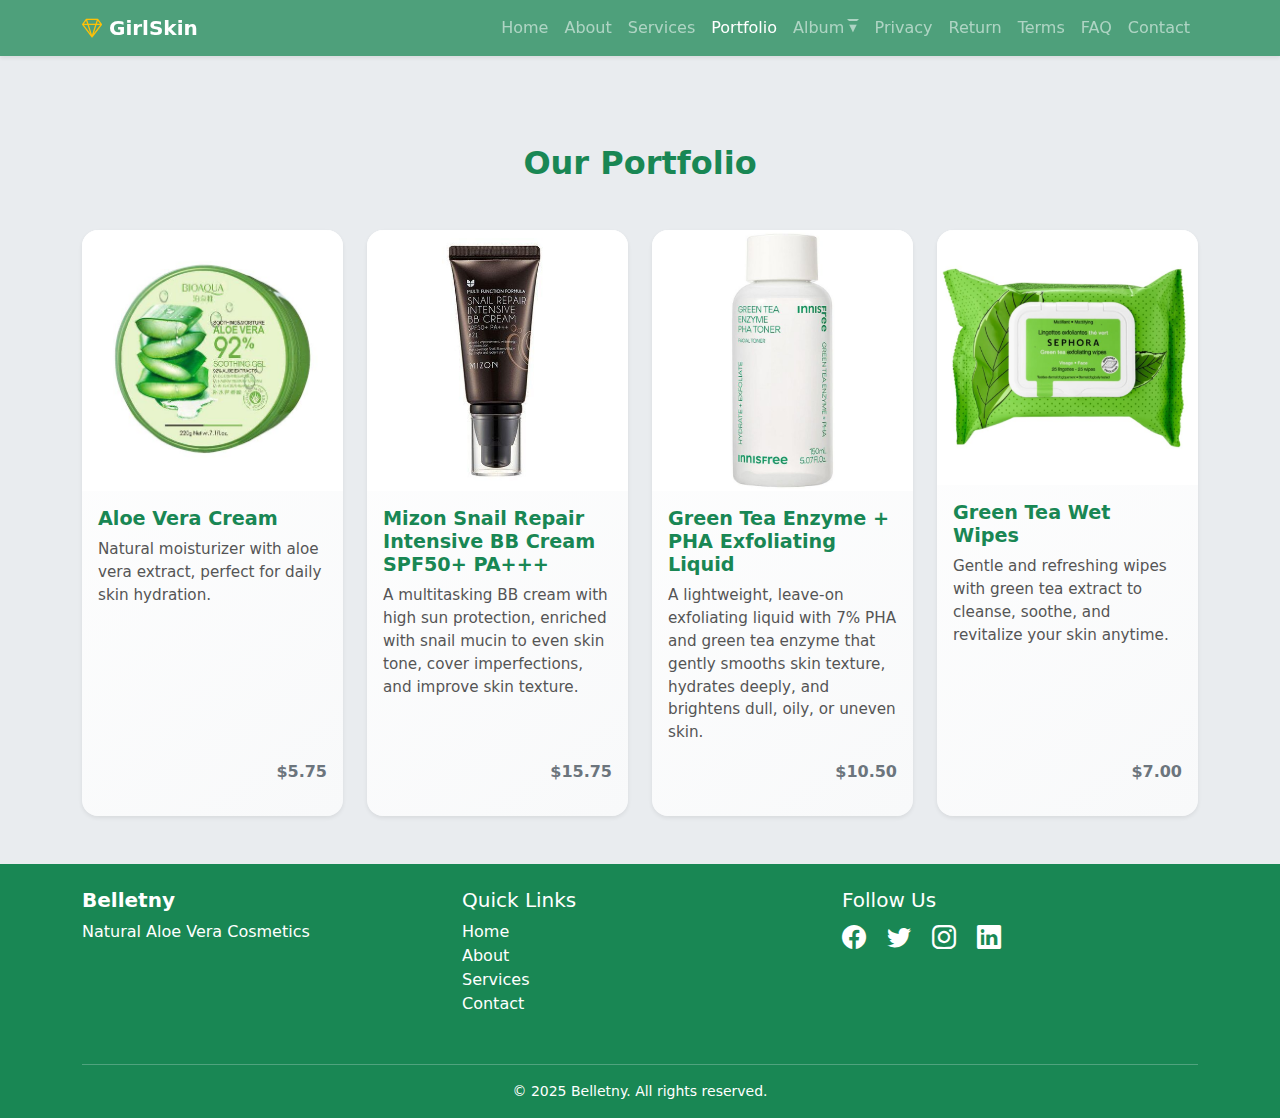
<file: portfolio.html>
<!DOCTYPE html>
<html lang="en">
<head>
  <meta charset="UTF-8" />
  <meta name="viewport" content="width=device-width, initial-scale=1.0" />
  <title>GirlSkin - Portfolio</title>
  <link href="https://cdn.jsdelivr.net/npm/bootstrap@5.3.0/dist/css/bootstrap.min.css" rel="stylesheet">
  <link href="https://cdn.jsdelivr.net/npm/bootstrap-icons@1.10.0/font/bootstrap-icons.css" rel="stylesheet">
  <link rel="stylesheet" href="css/style.css">
 
</head>
<body>

<!-- Navbar -->
<nav class="navbar navbar-expand-lg navbar-light navbar-dark bg-success bg-opacity-75 shadow-sm fixed-top">
  <div class="container">
    <a class="navbar-brand fw-bold text-white" href="index.html">
      <i class="bi bi-gem text-warning"></i> GirlSkin
    </a>
    <button class="navbar-toggler" type="button" data-bs-toggle="collapse" data-bs-target="#navbarNav">
      <span class="navbar-toggler-icon"></span>
    </button>
    <div class="collapse navbar-collapse justify-content-end" id="navbarNav">
      <ul class="navbar-nav">
        <li class="nav-item"><a class="nav-link" href="index.html">Home</a></li>
        <li class="nav-item"><a class="nav-link" href="about.html">About</a></li>
        <li class="nav-item"><a class="nav-link" href="services.html">Services</a></li>
        <li class="nav-item"><a class="nav-link active" href="portfolio.html">Portfolio</a></li>
        <li class="nav-item dropdown">
          <a class="nav-link dropdown-toggle" href="#">Album</a>
          <div class="dropdown-menu">
            <a href="album.html#aloe-vera">Aloe Vera</a>
            <a href="album.html#green-tea">Green Tea</a>
            <a href="album.html#snail-mucus" >Snail mucus</a>
          </div>
        </li>
        <li class="nav-item"><a class="nav-link" href="privacy.html">Privacy</a></li>
        <li class="nav-item"><a class="nav-link" href="return.html">Return</a></li>
        <li class="nav-item"><a class="nav-link" href="terms.html">Terms</a></li>
        <li class="nav-item"><a class="nav-link" href="faq.html">FAQ</a></li>
        <li class="nav-item"><a class="nav-link" href="contact.html">Contact</a></li>
      </ul>
    </div>
  </div>
</nav>

<!-- Portfolio Section -->
<section class="pt-5 mt-5">
  <div class="container py-5">
    <h2 class="text-center fw-bold text-success mb-5">Our Portfolio</h2>
    <div class="row g-4">

      <!-- Aloe Vera Section -->
          <div class="col-md-3">
        <div class="card shadow-sm h-100">
          <img src="imags/Aloe Vera Cream.png" class="card-img-top" alt="Product 1">
          <div class="card-body d-flex flex-column">
            <h5 class="card-title text-success">Aloe Vera Cream</h5>
            <p class="card-text">Natural moisturizer with aloe vera extract, perfect for daily skin hydration.</p>
            <p class="fw-bold text-end text-secondary mt-auto">$5.75</p>

          </div>
        </div>
      </div>


      <!-- Snail Section -->
      <div class="col-md-3">
        <div class="card shadow-sm h-100">
          <img src="imags/Mizon Snail Repair Intensive BB Cream SPF50+ PA+++.png" class="card-img-top" alt="Product 3">
          <div class="card-body d-flex flex-column">
            <h5 class="card-title text-success">Mizon Snail Repair Intensive BB Cream SPF50+ PA+++</h5>
            <p class="card-text">A multitasking BB cream with high sun protection, enriched with snail mucin to even skin tone, cover imperfections, and improve skin texture.</p>
            <p class="fw-bold text-end text-secondary mt-auto">$15.75</p>

          </div>
        </div>
      </div>

      <!-- Green Tea Section -->
     <div class="col-md-3">
  <div class="card shadow-sm h-100">
    <img src="imags/Green Tea Enzyme + PHA Exfoliating Liquid.png" class="card-img-top" alt="Product 2">
    <div class="card-body d-flex flex-column">
      <h5 class="card-title text-success">Green Tea Enzyme + PHA Exfoliating Liquid</h5>
      <p class="card-text">
        A lightweight, leave-on exfoliating liquid with 7% PHA and green tea enzyme that gently smooths skin texture, hydrates deeply, and brightens dull, oily, or uneven skin.
      </p>
      <p class="fw-bold text-end text-secondary mt-auto">$10.50</p>
    </div>
  </div>
</div>

      <!-- Green Tea Wipes -->
   <div class="col-md-3">
  <div class="card shadow-sm h-100">
    <img src="imags/Green Tea Wet Wipes.png" class="card-img-top" alt="Product 3">
    <div class="card-body d-flex flex-column">
      <h5 class="card-title text-success">Green Tea Wet Wipes</h5>
      <p class="card-text">
        Gentle and refreshing wipes with green tea extract to cleanse, soothe, and revitalize your skin anytime.
      </p>
      <p class="fw-bold text-end text-secondary mt-auto">$7.00</p>
    </div>
  </div>
</div>

    </div>
  </div>
</section>

<!-- Footer -->
<footer class="bg-success text-white pt-4 pb-3">
  <div class="container">
    <div class="row">
      <div class="col-md-4 mb-3">
        <h5 class="fw-bold">Belletny</h5>
        <p>Natural Aloe Vera Cosmetics</p>
      </div>
      <div class="col-md-4 mb-3">
        <h5>Quick Links</h5>
        <ul class="list-unstyled">
          <li><a href="index.html" class="text-white text-decoration-none">Home</a></li>
          <li><a href="about.html" class="text-white text-decoration-none">About</a></li>
          <li><a href="services.html" class="text-white text-decoration-none">Services</a></li>
          <li><a href="contact.html" class="text-white text-decoration-none">Contact</a></li>
        </ul>
      </div>
      <div class="col-md-4 mb-3">
        <h5>Follow Us</h5>
        <a href="#" class="text-white fs-4 me-3"><i class="bi bi-facebook"></i></a>
        <a href="#" class="text-white fs-4 me-3"><i class="bi bi-twitter"></i></a>
        <a href="#" class="text-white fs-4 me-3"><i class="bi bi-instagram"></i></a>
        <a href="#" class="text-white fs-4"><i class="bi bi-linkedin"></i></a>
      </div>
    </div>
    <hr class="border-top border-light" />
    <div class="text-center small">
      &copy; 2025 Belletny. All rights reserved.
    </div>
  </div>
</footer>
<script src="https://cdn.jsdelivr.net/npm/bootstrap@5.3.0/dist/js/bootstrap.bundle.min.js"></script>

</body>
</html>
</file>
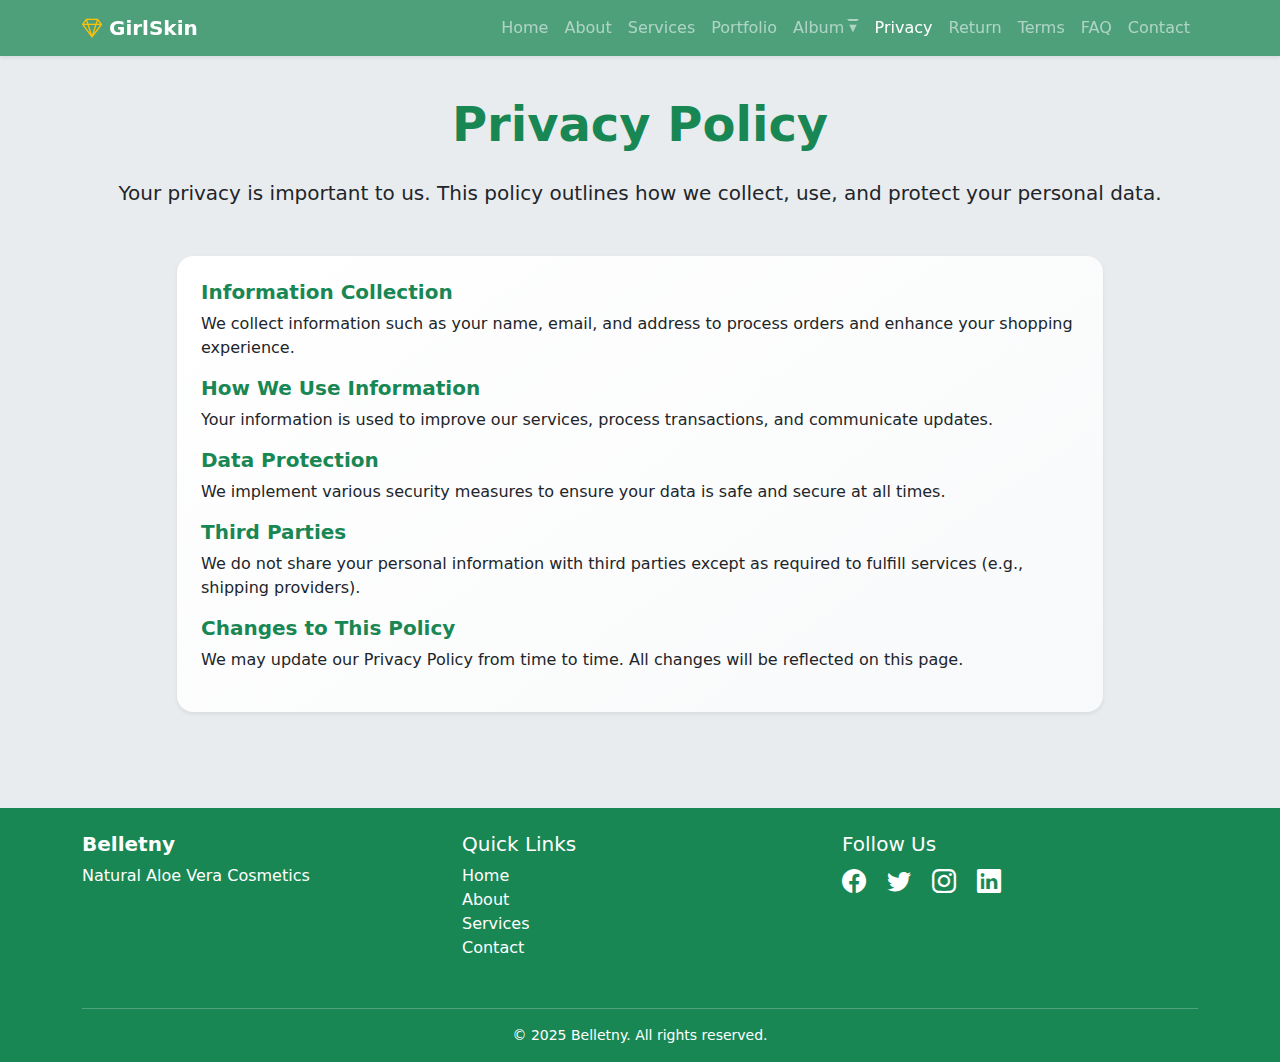
<file: privacy.html>
<!DOCTYPE html>
<html lang="en">
<head>
  <meta charset="UTF-8" />
  <meta name="viewport" content="width=device-width, initial-scale=1.0" />
  <title>GirlSkin - Privacy Policy</title>
  <link href="https://cdn.jsdelivr.net/npm/bootstrap@5.3.0/dist/css/bootstrap.min.css" rel="stylesheet">
  <link href="https://cdn.jsdelivr.net/npm/bootstrap-icons@1.10.0/font/bootstrap-icons.css" rel="stylesheet">
  <link rel="stylesheet" href="css/style.css">
</head>
<body>

<!-- Navbar -->
<nav class="navbar navbar-expand-lg navbar-light navbar-dark bg-success bg-opacity-75 shadow-sm fixed-top">
  <div class="container">
    <a class="navbar-brand fw-bold text-white" href="index.html">
      <i class="bi bi-gem text-warning"></i> GirlSkin
    </a>
    <button class="navbar-toggler" type="button" data-bs-toggle="collapse" data-bs-target="#navbarNav">
      <span class="navbar-toggler-icon"></span>
    </button>
    <div class="collapse navbar-collapse justify-content-end" id="navbarNav">
      <ul class="navbar-nav">
        <li class="nav-item"><a class="nav-link" href="index.html">Home</a></li>
        <li class="nav-item"><a class="nav-link" href="about.html">About</a></li>
        <li class="nav-item"><a class="nav-link" href="services.html">Services</a></li>
        <li class="nav-item"><a class="nav-link" href="portfolio.html">Portfolio</a></li>
         <li class="nav-item dropdown">
          <a class="nav-link dropdown-toggle" href="#">Album</a>
          <div class="dropdown-menu">
            <a href="album.html#aloe-vera">Aloe Vera</a>
            <a href="album.html#green-tea">Green Tea</a>
            <a href="album.html#snail-mucus" >Snail mucus</a>
          </div>
        </li>
        <li class="nav-item"><a class="nav-link active" href="privacy.html">Privacy</a></li>
        <li class="nav-item"><a class="nav-link" href="return.html">Return</a></li>
        <li class="nav-item"><a class="nav-link" href="terms.html">Terms</a></li>
        <li class="nav-item"><a class="nav-link" href="faq.html">FAQ</a></li>
        <li class="nav-item"><a class="nav-link" href="contact.html">Contact</a></li>
      </ul>
    </div>
  </div>
</nav>

<!-- Privacy Policy Section -->
<section class="pt-5 mt-5">
  <div class="container">
    <h2 class="display-5 fw-bold text-success mb-4 text-center">Privacy Policy</h2>
    <p class="lead text-center mb-5">
      Your privacy is important to us. This policy outlines how we collect, use, and protect your personal data.
    </p>

    <div class="row justify-content-center">
      <div class="col-md-10">
        <div class="card shadow-sm p-4 mb-5 bg-white">
  <h5 class="fw-bold text-success">Information Collection</h5>
  <p>We collect information such as your name, email, and address to process orders and enhance your shopping experience.</p>

  <h5 class="fw-bold text-success">How We Use Information</h5>
  <p>Your information is used to improve our services, process transactions, and communicate updates.</p>

  <h5 class="fw-bold text-success">Data Protection</h5>
  <p>We implement various security measures to ensure your data is safe and secure at all times.</p>

  <h5 class="fw-bold text-success">Third Parties</h5>
  <p>We do not share your personal information with third parties except as required to fulfill services (e.g., shipping providers).</p>

  <h5 class="fw-bold text-success">Changes to This Policy</h5>
  <p>We may update our Privacy Policy from time to time. All changes will be reflected on this page.</p>
</div>

      </div>
    </div>
  </div>
</section>

<!-- Footer -->
<footer class="bg-success text-white pt-4 pb-3 mt-5">
  <div class="container">
    <div class="row">
      <div class="col-md-4 mb-3">
        <h5 class="fw-bold">Belletny</h5>
        <p>Natural Aloe Vera Cosmetics</p>
      </div>

      <div class="col-md-4 mb-3">
        <h5>Quick Links</h5>
        <ul class="list-unstyled">
          <li><a href="index.html" class="text-white text-decoration-none">Home</a></li>
          <li><a href="about.html" class="text-white text-decoration-none">About</a></li>
          <li><a href="services.html" class="text-white text-decoration-none">Services</a></li>
          <li><a href="contact.html" class="text-white text-decoration-none">Contact</a></li>
        </ul>
      </div>

      <div class="col-md-4 mb-3">
        <h5>Follow Us</h5>
        <a href="#" class="text-white fs-4 me-3"><i class="bi bi-facebook"></i></a>
        <a href="#" class="text-white fs-4 me-3"><i class="bi bi-twitter"></i></a>
        <a href="#" class="text-white fs-4 me-3"><i class="bi bi-instagram"></i></a>
        <a href="#" class="text-white fs-4"><i class="bi bi-linkedin"></i></a>
      </div>
    </div>
    <hr class="border-top border-light" />
    <div class="text-center small">
      &copy; 2025 Belletny. All rights reserved.
    </div>
  </div>
</footer>

<script src="https://cdn.jsdelivr.net/npm/bootstrap@5.3.0/dist/js/bootstrap.bundle.min.js"></script>

</body>
</html>
</file>
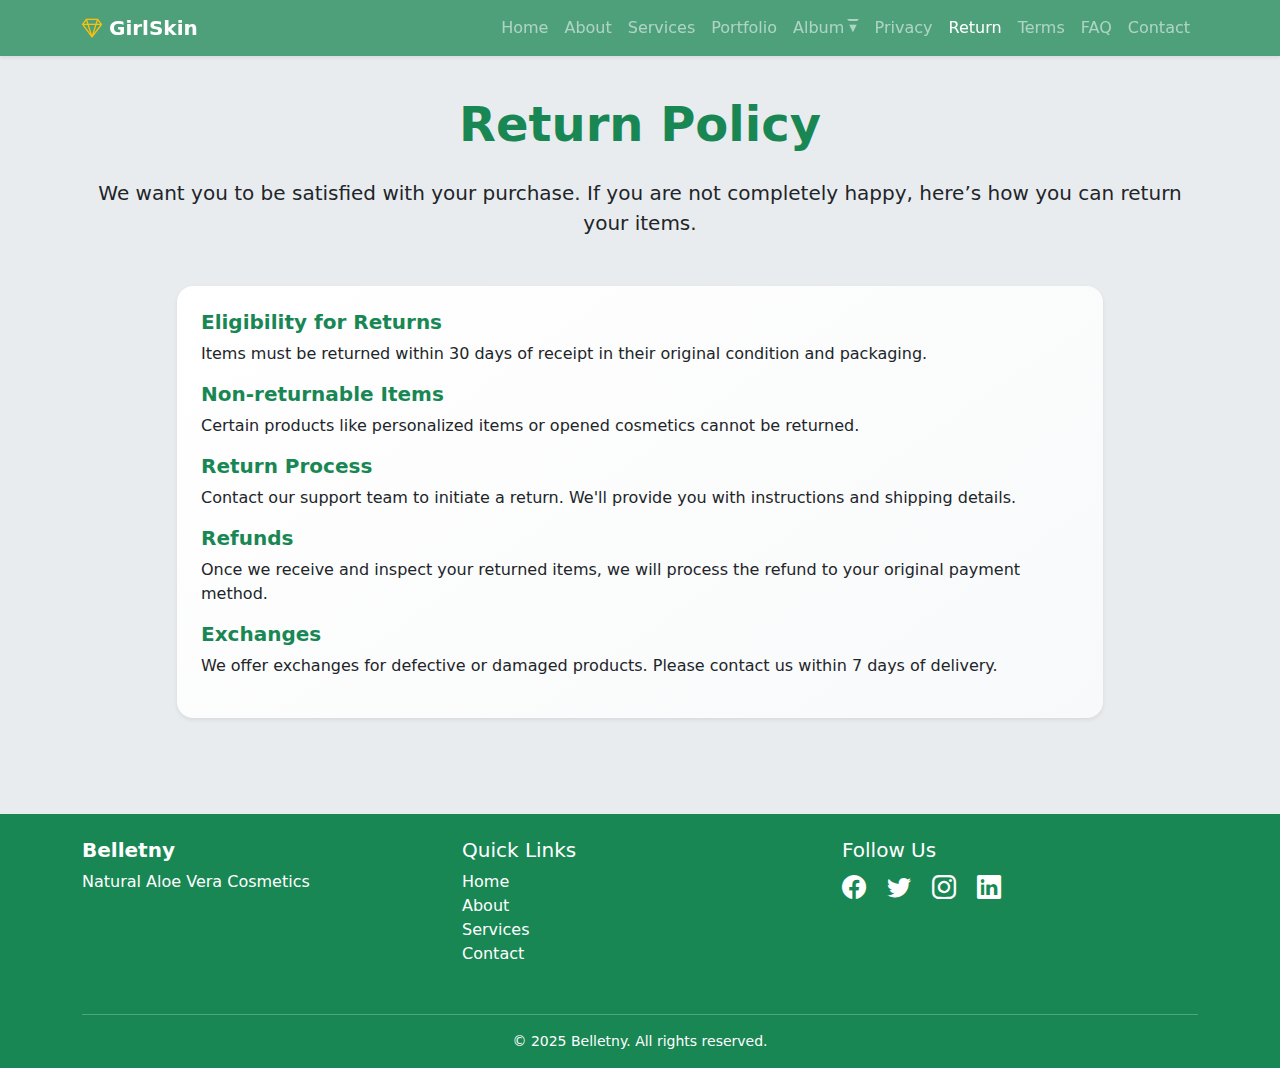
<file: return.html>
<!DOCTYPE html>
<html lang="en">
<head>
  <meta charset="UTF-8" />
  <meta name="viewport" content="width=device-width, initial-scale=1" />
  <title>GirlSkin - Return Policy</title>
  <link href="https://cdn.jsdelivr.net/npm/bootstrap@5.3.0/dist/css/bootstrap.min.css" rel="stylesheet" />
  <link href="https://cdn.jsdelivr.net/npm/bootstrap-icons@1.10.0/font/bootstrap-icons.css" rel="stylesheet" />
  <link rel="stylesheet" href="css/style.css" />
</head>
<body>

<!-- Navbar -->
<nav class="navbar navbar-expand-lg navbar-light navbar-dark bg-success bg-opacity-75 shadow-sm fixed-top">
  <div class="container">
    <a class="navbar-brand fw-bold text-white" href="index.html">
      <i class="bi bi-gem text-warning"></i> GirlSkin
    </a>
    <button class="navbar-toggler" type="button" data-bs-toggle="collapse" data-bs-target="#navbarNav">
      <span class="navbar-toggler-icon"></span>
    </button>
    <div class="collapse navbar-collapse justify-content-end" id="navbarNav">
      <ul class="navbar-nav">
        <li class="nav-item"><a class="nav-link" href="index.html">Home</a></li>
        <li class="nav-item"><a class="nav-link" href="about.html">About</a></li>
        <li class="nav-item"><a class="nav-link" href="services.html">Services</a></li>
        <li class="nav-item"><a class="nav-link" href="portfolio.html">Portfolio</a></li>
         <li class="nav-item dropdown">
          <a class="nav-link dropdown-toggle" href="#">Album</a>
          <div class="dropdown-menu">
            <a href="album.html#aloe-vera">Aloe Vera</a>
            <a href="album.html#green-tea">Green Tea</a>
            <a href="album.html#snail-mucus" >Snail mucus</a>
          </div>
        </li>
        <li class="nav-item"><a class="nav-link" href="privacy.html">Privacy</a></li>
        <li class="nav-item"><a class="nav-link active" href="return.html">Return</a></li>
        <li class="nav-item"><a class="nav-link" href="terms.html">Terms</a></li>
        <li class="nav-item"><a class="nav-link" href="faq.html">FAQ</a></li>
        <li class="nav-item"><a class="nav-link" href="contact.html">Contact</a></li>
      </ul>
    </div>
  </div>
</nav>

<!-- Return Policy Section -->
<section class="pt-5 mt-5">
  <div class="container">
    <h2 class="display-5 fw-bold text-success mb-4 text-center">Return Policy</h2>
    <p class="lead text-center mb-5">
      We want you to be satisfied with your purchase. If you are not completely happy, here’s how you can return your items.
    </p>

    <div class="row justify-content-center">
      <div class="col-md-10">
        <div class="card shadow-sm p-4 mb-5 bg-white">
          <h5 class="fw-bold text-success">Eligibility for Returns</h5>
          <p>Items must be returned within 30 days of receipt in their original condition and packaging.</p>

          <h5 class="fw-bold text-success">Non-returnable Items</h5>
          <p>Certain products like personalized items or opened cosmetics cannot be returned.</p>

          <h5 class="fw-bold text-success">Return Process</h5>
          <p>Contact our support team to initiate a return. We'll provide you with instructions and shipping details.</p>

          <h5 class="fw-bold text-success">Refunds</h5>
          <p>Once we receive and inspect your returned items, we will process the refund to your original payment method.</p>

          <h5 class="fw-bold text-success">Exchanges</h5>
          <p>We offer exchanges for defective or damaged products. Please contact us within 7 days of delivery.</p>
        </div>
      </div>
    </div>
  </div>
</section>

<!-- Footer -->
<footer class="bg-success text-white pt-4 pb-3 mt-5">
  <div class="container">
    <div class="row">
      <div class="col-md-4 mb-3">
        <h5 class="fw-bold">Belletny</h5>
        <p>Natural Aloe Vera Cosmetics</p>
      </div>

      <div class="col-md-4 mb-3">
        <h5>Quick Links</h5>
        <ul class="list-unstyled">
          <li><a href="index.html" class="text-white text-decoration-none">Home</a></li>
          <li><a href="about.html" class="text-white text-decoration-none">About</a></li>
          <li><a href="services.html" class="text-white text-decoration-none">Services</a></li>
          <li><a href="contact.html" class="text-white text-decoration-none">Contact</a></li>
        </ul>
      </div>

      <div class="col-md-4 mb-3">
        <h5>Follow Us</h5>
        <a href="#" class="text-white fs-4 me-3"><i class="bi bi-facebook"></i></a>
        <a href="#" class="text-white fs-4 me-3"><i class="bi bi-twitter"></i></a>
        <a href="#" class="text-white fs-4 me-3"><i class="bi bi-instagram"></i></a>
        <a href="#" class="text-white fs-4"><i class="bi bi-linkedin"></i></a>
      </div>
    </div>
    <hr class="border-top border-light" />
    <div class="text-center small">
      &copy; 2025 Belletny. All rights reserved.
    </div>
  </div>
</footer>
<script src="https://cdn.jsdelivr.net/npm/bootstrap@5.3.0/dist/js/bootstrap.bundle.min.js"></script>

</body>
</html>
</file>
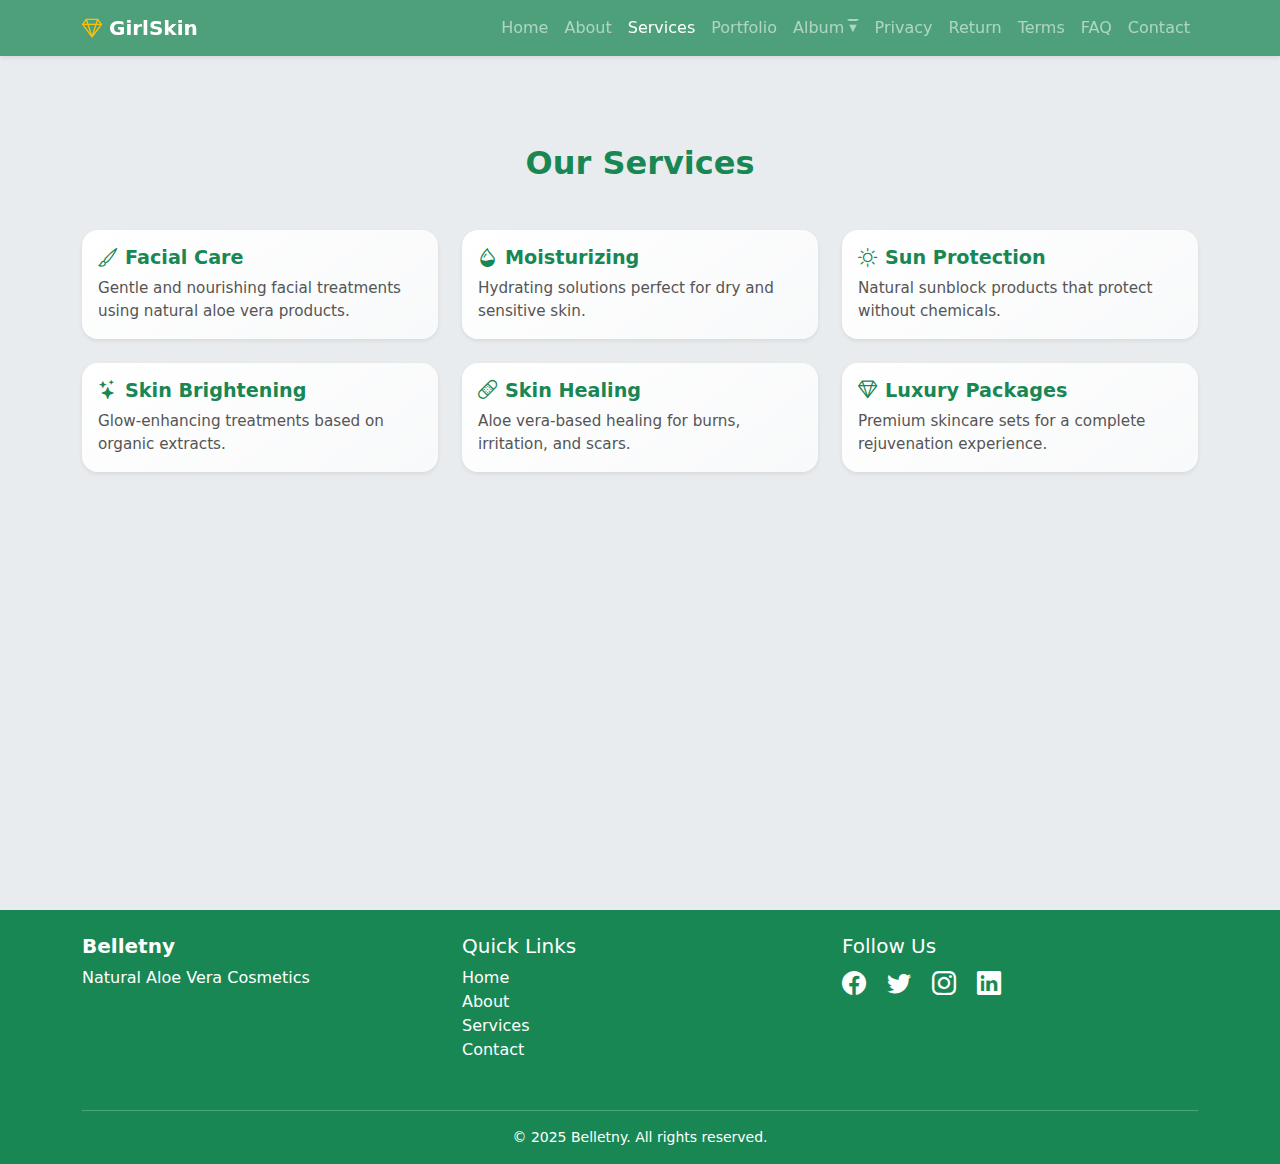
<file: services.html>
<!DOCTYPE html>
<html lang="en">
<head>
  <meta charset="UTF-8" />
  <meta name="viewport" content="width=device-width, initial-scale=1.0" />
  <title>GirlSkin - Services</title>
  <link href="https://cdn.jsdelivr.net/npm/bootstrap@5.3.0/dist/css/bootstrap.min.css" rel="stylesheet">
  <link href="https://cdn.jsdelivr.net/npm/bootstrap-icons@1.10.0/font/bootstrap-icons.css" rel="stylesheet">
  <link rel="stylesheet" href="css/style.css">
</head>
<body>

<!-- Navbar -->
<nav class="navbar navbar-expand-lg navbar-light navbar-dark bg-success bg-opacity-75 shadow-sm fixed-top">
  <div class="container">
    <a class="navbar-brand fw-bold text-white" href="index.html">
      <i class="bi bi-gem text-warning"></i> GirlSkin
    </a>
    <button class="navbar-toggler" type="button" data-bs-toggle="collapse" data-bs-target="#navbarNav">
      <span class="navbar-toggler-icon"></span>
    </button>
    <div class="collapse navbar-collapse justify-content-end" id="navbarNav">
      <ul class="navbar-nav">
        <li class="nav-item"><a class="nav-link" href="index.html">Home</a></li>
        <li class="nav-item"><a class="nav-link" href="about.html">About</a></li>
        <li class="nav-item"><a class="nav-link active" href="services.html">Services</a></li>
        <li class="nav-item"><a class="nav-link" href="portfolio.html">Portfolio</a></li>
         <li class="nav-item dropdown">
          <a class="nav-link dropdown-toggle" href="#">Album</a>
          <div class="dropdown-menu">
            <a href="album.html#aloe-vera">Aloe Vera</a>
            <a href="album.html#green-tea">Green Tea</a>
            <a href="album.html#snail-mucus" >Snail mucus</a>
          </div>
        </li>
        <li class="nav-item"><a class="nav-link" href="privacy.html">Privacy</a></li>
        <li class="nav-item"><a class="nav-link" href="return.html">Return</a></li>
        <li class="nav-item"><a class="nav-link" href="terms.html">Terms</a></li>
        <li class="nav-item"><a class="nav-link" href="faq.html">FAQ</a></li>
        <li class="nav-item"><a class="nav-link" href="contact.html">Contact</a></li>
      </ul>
    </div>
  </div>
</nav>

<!-- Services Section -->
<section class=" services-section pt-5 mt-5" >
  <div class="container py-5">
    <h2 class="text-center fw-bold text-success mb-5">Our Services</h2>
    <div class="row g-4">
      <!-- Service 1 -->
      <div class="col-md-4">
        <div class="card h-100 shadow-sm">
          <div class="card-body">
            <h5 class="card-title text-success"><i class="bi bi-brush me-2"></i>Facial Care</h5>
            <p class="card-text">Gentle and nourishing facial treatments using natural aloe vera products.</p>
          </div>
        </div>
      </div>
      <!-- Service 2 -->
      <div class="col-md-4">
        <div class="card h-100 shadow-sm">
          <div class="card-body">
            <h5 class="card-title text-success"><i class="bi bi-droplet-half me-2"></i>Moisturizing</h5>
            <p class="card-text">Hydrating solutions perfect for dry and sensitive skin.</p>
          </div>
        </div>
      </div>
      <!-- Service 3 -->
      <div class="col-md-4">
        <div class="card h-100 shadow-sm">
          <div class="card-body">
            <h5 class="card-title text-success"><i class="bi bi-sun me-2"></i>Sun Protection</h5>
            <p class="card-text">Natural sunblock products that protect without chemicals.</p>
          </div>
        </div>
      </div>
      <!-- Service 4 -->
      <div class="col-md-4">
        <div class="card h-100 shadow-sm">
          <div class="card-body">
            <h5 class="card-title text-success"><i class="bi bi-stars me-2"></i>Skin Brightening</h5>
            <p class="card-text">Glow-enhancing treatments based on organic extracts.</p>
          </div>
        </div>
      </div>
      <!-- Service 5 -->
      <div class="col-md-4">
        <div class="card h-100 shadow-sm">
          <div class="card-body">
            <h5 class="card-title text-success"><i class="bi bi-bandaid me-2"></i>Skin Healing</h5>
            <p class="card-text">Aloe vera-based healing for burns, irritation, and scars.</p>
          </div>
        </div>
      </div>
      <!-- Service 6 -->
      <div class="col-md-4">
        <div class="card h-100 shadow-sm">
          <div class="card-body">
            <h5 class="card-title text-success"><i class="bi bi-gem me-2"></i>Luxury Packages</h5>
            <p class="card-text">Premium skincare sets for a complete rejuvenation experience.</p>
          </div>
        </div>
      </div>
    </div>
  </div>
</section>

<!-- Footer -->
<footer class="bg-success text-white pt-4 pb-3">
  <div class="container">
    <div class="row">
      <div class="col-md-4 mb-3">
        <h5 class="fw-bold">Belletny</h5>
        <p>Natural Aloe Vera Cosmetics</p>
      </div>
      <div class="col-md-4 mb-3">
        <h5>Quick Links</h5>
        <ul class="list-unstyled">
          <li><a href="index.html" class="text-white text-decoration-none">Home</a></li>
          <li><a href="about.html" class="text-white text-decoration-none">About</a></li>
          <li><a href="services.html" class="text-white text-decoration-none">Services</a></li>
          <li><a href="contact.html" class="text-white text-decoration-none">Contact</a></li>
        </ul>
      </div>
      <div class="col-md-4 mb-3">
        <h5>Follow Us</h5>
        <a href="#" class="text-white fs-4 me-3"><i class="bi bi-facebook"></i></a>
        <a href="#" class="text-white fs-4 me-3"><i class="bi bi-twitter"></i></a>
        <a href="#" class="text-white fs-4 me-3"><i class="bi bi-instagram"></i></a>
        <a href="#" class="text-white fs-4"><i class="bi bi-linkedin"></i></a>
      </div>
    </div>
    <hr class="border-top border-light" />
    <div class="text-center small">
      &copy; 2025 Belletny. All rights reserved.
    </div>
  </div>
</footer>
<script src="https://cdn.jsdelivr.net/npm/bootstrap@5.3.0/dist/js/bootstrap.bundle.min.js"></script>

</body>
</html>
</file>
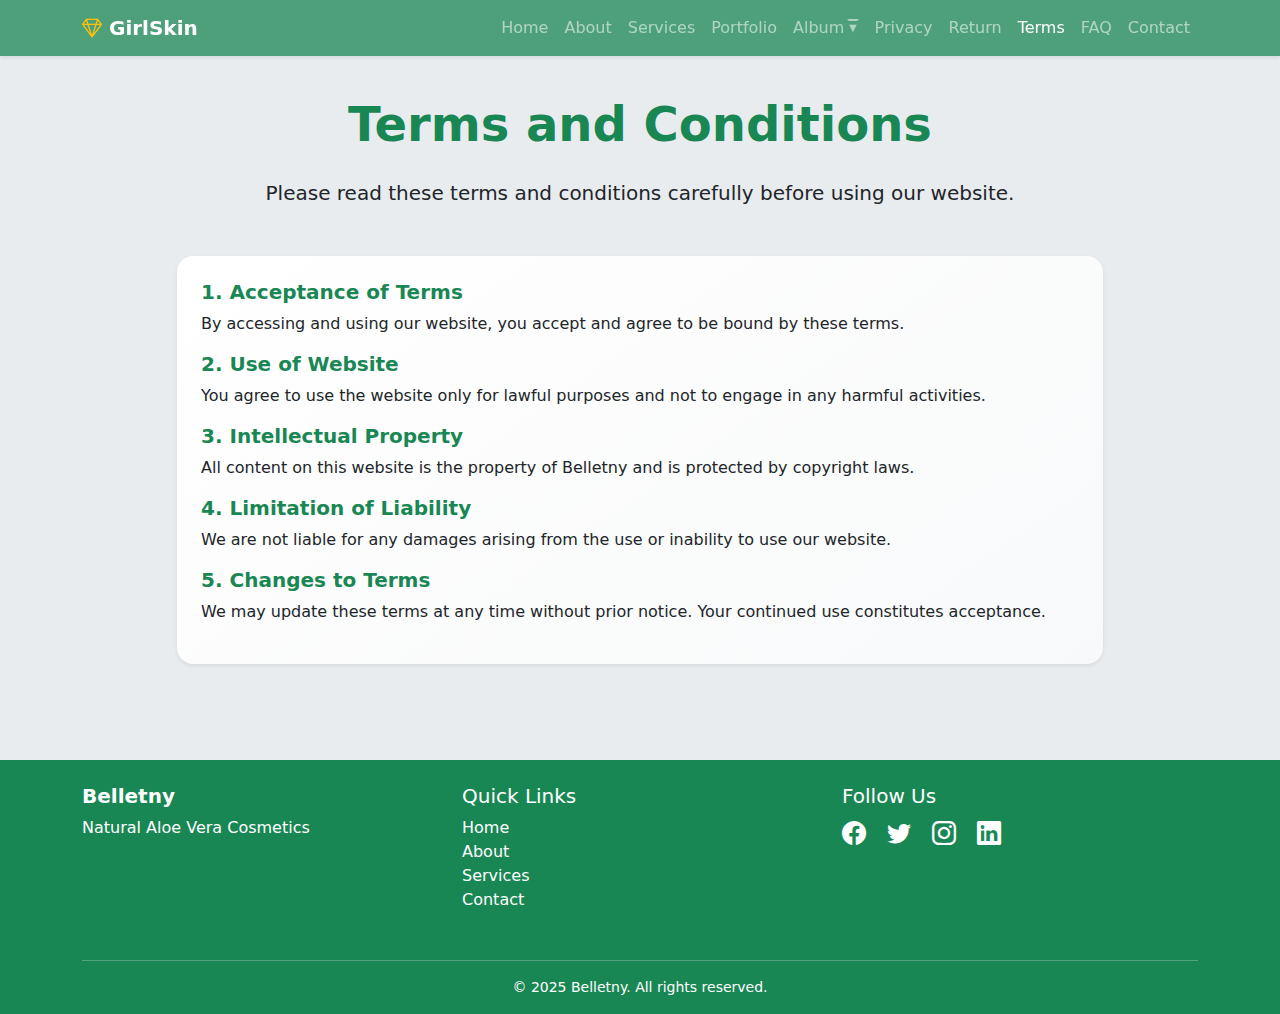
<file: terms.html>
<!DOCTYPE html>
<html lang="en">
<head>
  <meta charset="UTF-8" />
  <meta name="viewport" content="width=device-width, initial-scale=1" />
  <title>GirlSkin - Terms and Conditions</title>
  <link href="https://cdn.jsdelivr.net/npm/bootstrap@5.3.0/dist/css/bootstrap.min.css" rel="stylesheet" />
  <link href="https://cdn.jsdelivr.net/npm/bootstrap-icons@1.10.0/font/bootstrap-icons.css" rel="stylesheet" />
  <link rel="stylesheet" href="css/style.css" />
</head>
<body>

<!-- Navbar -->
<nav class="navbar navbar-expand-lg navbar-light navbar-dark bg-success bg-opacity-75 shadow-sm fixed-top">
  <div class="container">
    <a class="navbar-brand fw-bold text-white" href="index.html">
      <i class="bi bi-gem text-warning"></i> GirlSkin
    </a>
    <button class="navbar-toggler" type="button" data-bs-toggle="collapse" data-bs-target="#navbarNav">
      <span class="navbar-toggler-icon"></span>
    </button>
    <div class="collapse navbar-collapse justify-content-end" id="navbarNav">
      <ul class="navbar-nav">
        <li class="nav-item"><a class="nav-link" href="index.html">Home</a></li>
        <li class="nav-item"><a class="nav-link" href="about.html">About</a></li>
        <li class="nav-item"><a class="nav-link" href="services.html">Services</a></li>
        <li class="nav-item"><a class="nav-link" href="portfolio.html">Portfolio</a></li>
         <li class="nav-item dropdown">
          <a class="nav-link dropdown-toggle" href="#">Album</a>
          <div class="dropdown-menu">
            <a href="album.html#aloe-vera">Aloe Vera</a>
            <a href="album.html#green-tea">Green Tea</a>
            <a href="album.html#snail-mucus" >Snail mucus</a>
          </div>
        </li>
        <li class="nav-item"><a class="nav-link" href="privacy.html">Privacy</a></li>
        <li class="nav-item"><a class="nav-link" href="return.html">Return</a></li>
        <li class="nav-item"><a class="nav-link active" href="terms.html">Terms</a></li>
        <li class="nav-item"><a class="nav-link" href="faq.html">FAQ</a></li>
        <li class="nav-item"><a class="nav-link" href="contact.html">Contact</a></li>
      </ul>
    </div>
  </div>
</nav>

<!-- Terms and Conditions Section -->
<section class="pt-5 mt-5">
  <div class="container">
    <h2 class="display-5 fw-bold text-success mb-4 text-center">Terms and Conditions</h2>
    <p class="lead text-center mb-5">
      Please read these terms and conditions carefully before using our website.
    </p>

    <div class="row justify-content-center">
      <div class="col-md-10">
        <div class="card shadow-sm p-4 mb-5 bg-white">
          <h5 class="fw-bold text-success">1. Acceptance of Terms</h5>
          <p>By accessing and using our website, you accept and agree to be bound by these terms.</p>

          <h5 class="fw-bold text-success">2. Use of Website</h5>
          <p>You agree to use the website only for lawful purposes and not to engage in any harmful activities.</p>

          <h5 class="fw-bold text-success">3. Intellectual Property</h5>
          <p>All content on this website is the property of Belletny and is protected by copyright laws.</p>

          <h5 class="fw-bold text-success">4. Limitation of Liability</h5>
          <p>We are not liable for any damages arising from the use or inability to use our website.</p>

          <h5 class="fw-bold text-success">5. Changes to Terms</h5>
          <p>We may update these terms at any time without prior notice. Your continued use constitutes acceptance.</p>
        </div>
      </div>
    </div>
  </div>
</section>

<!-- Footer -->
<footer class="bg-success text-white pt-4 pb-3 mt-5">
  <div class="container">
    <div class="row">
      <div class="col-md-4 mb-3">
        <h5 class="fw-bold">Belletny</h5>
        <p>Natural Aloe Vera Cosmetics</p>
      </div>

      <div class="col-md-4 mb-3">
        <h5>Quick Links</h5>
        <ul class="list-unstyled">
          <li><a href="index.html" class="text-white text-decoration-none">Home</a></li>
          <li><a href="about.html" class="text-white text-decoration-none">About</a></li>
          <li><a href="services.html" class="text-white text-decoration-none">Services</a></li>
          <li><a href="contact.html" class="text-white text-decoration-none">Contact</a></li>
        </ul>
      </div>

      <div class="col-md-4 mb-3">
        <h5>Follow Us</h5>
        <a href="#" class="text-white fs-4 me-3"><i class="bi bi-facebook"></i></a>
        <a href="#" class="text-white fs-4 me-3"><i class="bi bi-twitter"></i></a>
        <a href="#" class="text-white fs-4 me-3"><i class="bi bi-instagram"></i></a>
        <a href="#" class="text-white fs-4"><i class="bi bi-linkedin"></i></a>
      </div>
    </div>
    <hr class="border-top border-light" />
    <div class="text-center small">
      &copy; 2025 Belletny. All rights reserved.
    </div>
  </div>
</footer>

<script src="https://cdn.jsdelivr.net/npm/bootstrap@5.3.0/dist/js/bootstrap.bundle.min.js"></script>

</body>
</html>
</file>
<file: css/style.css>
/* About Page */
body {

  background-color: #e9ecef;
}
.accordion-item {
  border: 1px solid #ddd;
  border-radius: 0.25rem;
  margin-bottom: 1rem;
  background: white;
  overflow: hidden;
}
.about-section img,
.hero-section img {
  transform: scale(0.9);
  opacity: 0;
  animation: zoomFade 1.2s ease forwards;
}
@keyframes zoomFade {
  to {
    transform: scale(1);
    opacity: 1;
  }
}

.about-section img:hover,
.hero-section img:hover {
  transform: scale(1.05);
  transition: transform 0.4s ease;
}

.accordion-item input[type="checkbox"] {
  display: none;
}

.accordion-item label {
  display: flex;
  justify-content: space-between;
  align-items: center;
  padding: 1rem;
  font-weight: 600;
  cursor: pointer;
  user-select: none;
  color: #198754;
}

.accordion-item label i {
  transition: transform 0.3s ease;
  font-size: 1.2rem;
}

.accordion-item .content {
  max-height: 0;
  overflow: hidden;
  transition: max-height 0.3s ease;
  padding: 0 1rem;
  color: #212529;
}

.accordion-item input[type="checkbox"]:checked ~ label i {
  transform: rotate(180deg);
}

.accordion-item input[type="checkbox"]:checked ~ .content {
  max-height: 200px;
  padding: 1rem;
}
.about-section .row {
  height: 100vh; 
}

.about-section .col-lg-6:first-child {
  overflow-y: auto; 
  max-height: 100vh; 
  padding-right: 1rem; 
}

.about-section .col-lg-6:last-child {
  position: sticky;
  top: 70px; 
  max-height: calc(100vh - 70px);
  overflow: hidden;
}
@media (max-width: 1000px) {
  /* إزالة أي ارتفاع ثابت */
  .about-section {
    padding-top: 100px; 
    padding-bottom: 120px; 
  }

  .about-section .row {
    height: auto !important;
    flex-direction: column;
  }

  .about-section .col-lg-6 {
    max-height: none !important;
    overflow: visible !important;
  }

  .about-section img {
    width: 100% !important;
    height: auto !important;
    margin-top: 1rem;
    margin-bottom: 2rem;
  }

}
/*index*/
.hero-section {
  background-color: #e9ecef;
  height: calc(100vh - 56px); 
}

/* Page layout to pin footer */
.page-wrapper {
  display: flex;
  flex-direction: column;
  min-height: 100vh;
}

main.flex-grow-1 {
  flex: 1;
}

/* FAQ Styling */
.faq-item {
  border: 1px solid #198754;
  border-radius: 0.375rem;
  margin-bottom: 1rem;
  background-color: #fff;
}

.faq-item input {
  display: none;
}

.faq-label {
  display: flex;
  justify-content: space-between;
  align-items: center;
  padding: 1rem 1.25rem;
  cursor: pointer;
  font-weight: 600;
  color: #198754;
  user-select: none;
  transition: background-color 0.2s ease;
}

.faq-label:hover {
  background-color: #d1e7dd;
}

.faq-label .icon {
  font-size: 1.5rem;
  transition: transform 0.3s ease;
}

.faq-content {
  max-height: 0;
  overflow: hidden;
  padding: 0 1.25rem;
  color: #212529;
  transition: max-height 0.3s ease, padding 0.3s ease;
}

input:checked + .faq-label .icon {
  transform: rotate(180deg);
}

input:checked ~ .faq-content {
  max-height: 500px;
  padding: 1rem 1.25rem;
}
/*index*/
/* حركة الصورة عند التحميل */
.hero-section img {
  transform: scale(0.9);
  opacity: 0;
  animation: zoomFade 1.2s ease forwards;
}

@keyframes zoomFade {
  to {
    transform: scale(1);
    opacity: 1;
  }
}

/* تأثير عند تحويم الماوس */
.hero-section img:hover {
  transform: scale(1.05);
  transition: transform 0.4s ease;
}
/* ====== Service Cards Animation ====== */
.card.h-100 {
  transition: transform 0.4s ease, box-shadow 0.4s ease;
  background: linear-gradient(145deg, #ffffff, #f1f1f1);
  border: none;
  border-radius: 1rem;
}

.card.h-100:hover {
  transform: translateY(-10px);
  box-shadow: 0 10px 20px rgba(25, 135, 84, 0.2);
  background: linear-gradient(145deg, #f0fff4, #e3fbe8);
}

.card .card-title i {
  transition: transform 0.4s ease, color 0.4s ease;
}

.card:hover .card-title i {
  transform: scale(1.2) rotate(5deg);
  color: #0f5132; /* لون أغمق للأيقونة */
}

.card .card-title {
  font-size: 1.2rem;
}

.card .card-text {
  font-size: 0.95rem;
  color: #555;
}
/* ====== Portfolio Cards Animation ====== */
.card.shadow-sm {
  transition: transform 0.4s ease, box-shadow 0.4s ease;
  background: linear-gradient(145deg, #ffffff, #f8f9fa);
  border: none;
  border-radius: 1rem;
}

.card.shadow-sm:hover {
  transform: scale(1.03);
  box-shadow: 0 10px 20px rgba(25, 135, 84, 0.2);
  background: linear-gradient(145deg, #f0fff4, #e9fcef);
}

.card.shadow-sm img {
  border-top-left-radius: 1rem;
  border-top-right-radius: 1rem;
  transition: transform 0.4s ease;
}

.card.shadow-sm:hover img {
  transform: scale(1.05);
}

.card-title {
  font-weight: 600;
  font-size: 1.1rem;
}

.card-text {
  font-size: 0.95rem;
  color: #555;
}
.services-section {
  min-height: calc(102vh - 56px);
}
.contact-section {
  min-height: calc(102vh - 56px);
}
.faq-section {
  min-height: calc(102vh - 56px);
}


 #productCarousel .carousel-item img {
    height: 600px;
    object-fit: cover;
 }
  #productCarousel .carousel-caption {
    font-size: 0.9rem;
  }
  /*nav/ dropdoun*/
   .nav-item.dropdown {
      position: relative;
    }
    .nav-link.dropdown-toggle::after {
      content: " ▼";
      font-size: 0.6em;
      margin-left: 0.3em;
    }
    .dropdown-menu {
      display: none;
      position: absolute;
      background-color: #198754;
      top: 100%;
      left: 0;
      min-width: 180px;
      border-radius: 0.25rem;
      padding: 0.5rem 0;
      z-index: 1000;
    }
    .dropdown-menu a {
      display: block;
      padding: 0.25rem 1.5rem;
      color: white;
      text-decoration: none;
    }
    .dropdown-menu a:hover {
      background-color: #145c32;
    }
    .nav-item.dropdown:hover > .dropdown-menu {
      display: block;
    }
</file>
